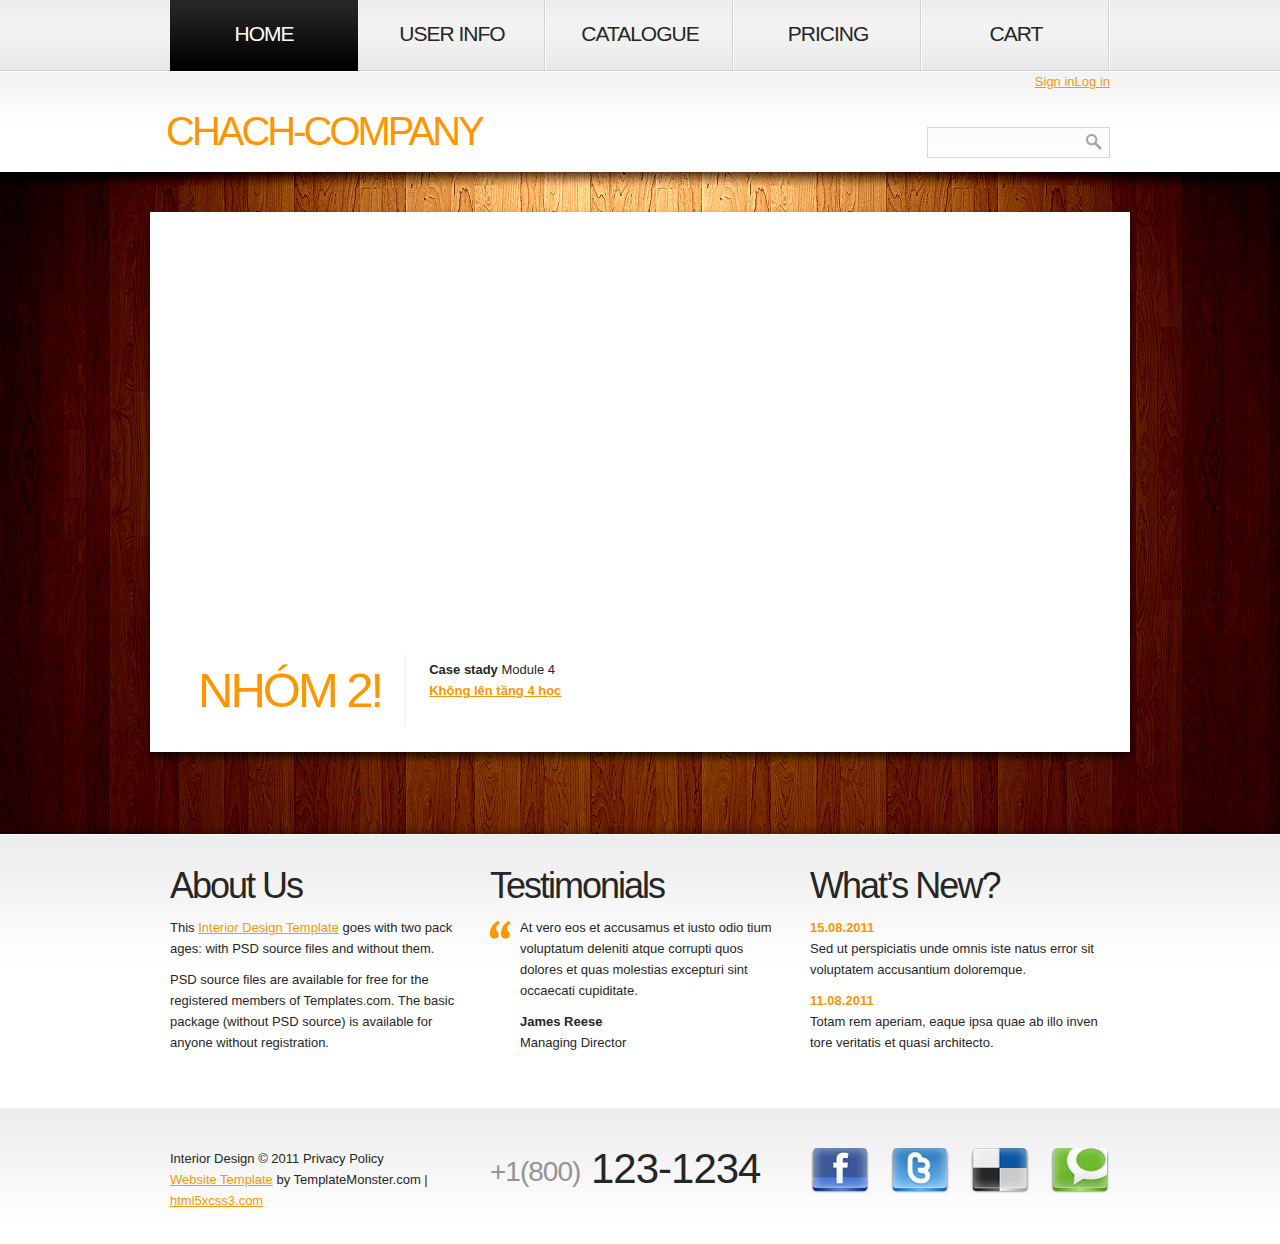
<file: index.html>
<!DOCTYPE html>
<html lang="en">
<head>
    <title></title>
    <meta charset="utf-8">
    <link href="https://cdn.jsdelivr.net/npm/bootstrap@5.0.2/dist/css/bootstrap.min.css" rel="stylesheet" integrity="sha384-EVSTQN3/azprG1Anm3QDgpJLIm9Nao0Yz1ztcQTwFspd3yD65VohhpuuCOmLASjC" crossorigin="anonymous">
    <script src="https://cdn.jsdelivr.net/npm/bootstrap@5.0.2/dist/js/bootstrap.bundle.min.js" integrity="sha384-MrcW6ZMFYlzcLA8Nl+NtUVF0sA7MsXsP1UyJoMp4YLEuNSfAP+JcXn/tWtIaxVXM" crossorigin="anonymous"></script>
    <script src="https://cdn.jsdelivr.net/npm/@popperjs/core@2.9.2/dist/umd/popper.min.js" integrity="sha384-IQsoLXl5PILFhosVNubq5LC7Qb9DXgDA9i+tQ8Zj3iwWAwPtgFTxbJ8NT4GN1R8p" crossorigin="anonymous"></script>
    <script src="https://cdn.jsdelivr.net/npm/bootstrap@5.0.2/dist/js/bootstrap.min.js" integrity="sha384-cVKIPhGWiC2Al4u+LWgxfKTRIcfu0JTxR+EQDz/bgldoEyl4H0zUF0QKbrJ0EcQF" crossorigin="anonymous"></script>

    <link rel="stylesheet" href="css/reset.css" type="text/css" media="screen">
    <link rel="stylesheet" href="css/style.css" type="text/css" media="screen">
    <link rel="stylesheet" href="css/grid.css" type="text/css" media="screen">
    <script src="js/jquery-1.6.2.min.js" type="text/javascript"></script>
    <script src="js/jquery.galleriffic.js" type="text/javascript"></script>
    <script src="js/jquery.opacityrollover.js" type="text/javascript"></script>
    <!--[if lt IE 7]>
    <div style=' clear: both; text-align:center; position: relative;'>
        <a href="http://www.microsoft.com/windows/internet-explorer/default.aspx?ocid=ie6_countdown_bannercode"><img
                src="http://storage.ie6countdown.com/assets/100/images/banners/warning_bar_0000_us.jpg" border="0"
                alt=""/></a>
    </div>
    <![endif]-->
    <!--[if lt IE 9]>
    <script type="text/javascript" src="js/html5.js"></script>
    <link rel="stylesheet" href="css/ie.css" type="text/css" media="screen">
    <![endif]-->
</head>
<body id="page1">
<!--==============================header=================================-->
<header>
    <div class="row-1">
        <div class="main">
            <div class="container_12">
                <div class="grid_12">
                    <nav>
                        <ul class="menu">
                            <li><a class="active" href="index.html">HOME</a></li>
                            <li><a href="userDetail_Hoanh.html">User Info</a></li>
                            <li><a href="catalogue.html">Catalogue</a></li>
                            <li><a href="pricing.html">Pricing</a></li>
                            <li><a href="cart.html">Cart</a></li>
                            <div id="loginShow">   </div>

                        </ul>
                    </nav>
                </div>
            </div>
            <div class="clear"></div>
        </div>
    </div>
    <div class="row-2">
        <div class="main">
            <div class="container_12">
                <div class="grid_9">
                    <h1>
                        <a class="logo" href="index.html"><strong>CHACH-COMPANY</strong></a>
                    </h1>
                </div>
                <div class="grid_3">
                    <form id="search-form" method="post" enctype="multipart/form-data">
                        <fieldset>
                            <div class="search-field">
                                <input name="search" type="text"/>

                                <a class="search-button" href="#"
                                   onClick="document.getElementById('search-form').submit()"><span>search</span></a>
                            </div>


                        </fieldset>
                    </form>
                </div>
                <div class="clear">

                </div>
                <div class="text-form">


                </div>
            </div>
        </div>
    </div>
</header>
<div class="ic">More Website Templates @ TemplateMonster.com - August22nd 2011!</div>

<!-- content -->
<section id="content">
    <div class="bg-top">
        <div class="bg-top-2">
            <div class="bg">
                <div class="bg-top-shadow">
                    <div class="main">
                        <div class="gallery p3">
                            <div class="wrapper indent-bot">
                                <div id="gallery" class="content">
                                    <div class="wrapper">
                                        <div class="slideshow-container">
                                            <div id="slideshow" class="slideshow">
                                                <div id="caseSlide">
<!--                                                    <div id="carouselExampleSlidesOnly" class="carousel slide" data-bs-ride="carousel">-->
<!--                                                        <div class="carousel-inner">-->
<!--                                                            <div class="carousel-item active">-->
<!--                                                                <img src="..." class="d-block w-100" alt="...">-->
<!--                                                            </div>-->
<!--                                                            <div class="carousel-item">-->
<!--                                                                <img src="..." class="d-block w-100" alt="...">-->
<!--                                                            </div>-->
<!--                                                            <div class="carousel-item">-->
<!--                                                                <img src="..." class="d-block w-100" alt="...">-->
<!--                                                            </div>-->
<!--                                                        </div>-->
<!--                                                    </div>-->
                                                </div>

                                            </div>
                                        </div>
                                    </div>
                                </div>
                                <div id="show">
                                    <!--                                        <div id="thumbs" class="navigation">-->

                                    <!--                                            <ul class="thumbs noscript" >-->
                                    <!--                                                <li>-->
                                    <!--                                                    <a class="thumb" href="images/gallery-img1.jpg" title=""> <img src="images/thumb-1.jpg" alt="" /><span></span> </a>-->
                                    <!--                                                </li>-->
                                    <!--                                                <li>-->
                                    <!--                                                    <a class="thumb" href="images/gallery-img2.jpg" title=""> <img src="images/thumb-2.jpg" alt="" /> <span></span></a>-->
                                    <!--                                                </li>-->
                                    <!--                                                <li>-->
                                    <!--                                                    <a class="thumb" href="images/gallery-img3.jpg" title=""> <img src="images/thumb-3.jpg" alt="" /> <span></span></a>-->
                                    <!--                                                </li>-->
                                    <!--                                                <li>-->
                                    <!--                                                    <a class="thumb" href="images/gallery-img4.jpg" title=""> <img src="images/thumb-4.jpg" alt="" /> <span></span></a>-->
                                    <!--                                                </li>-->
                                    <!--                                                <li>-->
                                    <!--                                                    <a class="thumb" href="images/gallery-img5.jpg" title=""> <img src="images/thumb-5.jpg" alt="" /> <span></span></a>-->
                                    <!--                                                </li>-->
                                    <!--                                                <li>-->
                                    <!--                                                    <a class="thumb" href="images/gallery-img6.jpg" title=""> <img src="images/thumb-6.jpg" alt="" /> <span></span></a>-->
                                    <!--                                                </li>-->
                                    <!--                                            </ul>-->
                                    <!--                                        </div>-->
                                </div>

                            </div>
                            <div class="inner">
                                <div class="wrapper">
                                    <span class="title img-indent3">Nhóm 2!</span>
                                    <div class="extra-wrap indent-top2">
                                        <strong>Case stady</strong>
                                        <span id="decreption">
                                                Module 4
                                            </span><br>
                                        <strong> <a href="http://blog.templatemonster.com/free-website-templates/ ">
                                            Không lên tầng 4 học</a></strong>
                                    </div>
                                </div>
                            </div>
                        </div>
<!--                        <div class="container_12">-->
<!--                            <div class="wrapper">-->
<!--                                <article class="grid_12">-->
<!--                                    <h3 class="color-1">Danh sách cổ đông</h3>-->
<!--                                    <div class="wrapper">-->
<!--                                        <article class="grid_6 alpha">-->
<!--                                            <figure class="img-indent frame"><img class="img-frame"-->
<!--                                                                                  src="https://scontent.fhan17-1.fna.fbcdn.net/v/t1.6435-9/73352291_1433512296803994_770540098092531712_n.jpg?_nc_cat=107&ccb=1-7&_nc_sid=174925&_nc_ohc=gtS8X-IJrrgAX_zitek&_nc_ht=scontent.fhan17-1.fna&oh=00_AfCXCt96_x5BNFmZ5iUmPrTyjsJdhyp3BrGX4bMMQASPLA&oe=640AB1F0"-->
<!--                                                                                  alt=""/></figure>-->
<!--                                            <div class="extra-wrap">-->
<!--                                                <div class="indent-top">-->
<!--                                                    <ul class="list-1">-->
<!--                                                        <li><a href="#">CTHDQT: Hoàng Quốc Cường</a></li>-->
<!--                                                        <li class="last"><a href="#">Học vị: Tiến sĩ IT</a></li>-->
<!--                                                        <br>-->
<!--                                                        <li class="last"><a href="#">Cổ phần: 36%</a></li>-->
<!--                                                    </ul>-->
<!--                                                </div>-->
<!--                                            </div>-->
<!--                                            <div class="clear"></div>-->
<!--                                        </article>-->
<!--                                        <article class="grid_6 omega">-->
<!--                                            <figure class="img-indent frame"><img class="img-frame" src="images/cu.jpg"-->
<!--                                                                                  width="130" height="145" alt=""/>-->
<!--                                            </figure>-->
<!--                                            <div class="extra-wrap">-->
<!--                                                <div class="indent-top">-->
<!--                                                    <ul class="list-1">-->
<!--                                                        <li><a href="#">PCTHDQT: Phạm Đức Cường</a></li>-->
<!--                                                        <li class="last"><a href="#">Học vị: Tiến sĩ IT</a></li>-->
<!--                                                        <br>-->
<!--                                                        <li class="last"><a href="#">Cổ phần: 20%</a></li>-->
<!--                                                    </ul>-->
<!--                                                </div>-->
<!--                                            </div>-->
<!--                                            <div class="clear"></div>-->
<!--                                        </article>-->
<!--                                    </div>-->

<!--                                    <div class="wrapper">-->
<!--                                        <article class="grid_6 alpha">-->
<!--                                            <figure class="img-indent frame"><img class="img-frame"-->
<!--                                                                                  src="https://scontent.fhan17-1.fna.fbcdn.net/v/t1.18169-9/13620141_1036261923096362_2223337130328823824_n.jpg?_nc_cat=104&ccb=1-7&_nc_sid=8bfeb9&_nc_ohc=zgf19NCLxtIAX8X3mCw&tn=H2v9U94t5vTVr10b&_nc_ht=scontent.fhan17-1.fna&oh=00_AfCKBwZD27bTI1aVIdWTr_zhUf2GXZT3d-46Ax5MxhH_TQ&oe=640AC789"-->
<!--                                                                                  alt=""/></figure>-->
<!--                                            <div class="extra-wrap">-->
<!--                                                <div class="indent-top">-->
<!--                                                    <ul class="list-1">-->
<!--                                                        <li><a href="#">PCTHDQT: Nguyễn Đức Anh </a></li>-->
<!--                                                        <li class="last"><a href="#">Học vị: Tiến sĩ IT</a></li>-->
<!--                                                        <br>-->
<!--                                                        <li class="last"><a href="#">Cổ phần: 16%</a></li>-->
<!--                                                    </ul>-->
<!--                                                </div>-->
<!--                                            </div>-->
<!--                                            <div class="clear"></div>-->
<!--                                        </article>-->
<!--                                        <article class="grid_6 omega">-->
<!--                                            <figure class="img-indent frame"><img class="img-frame"-->
<!--                                                                                  src="https://scontent.fhan17-1.fna.fbcdn.net/v/t31.18172-8/12080001_971209989617822_6118675365855433886_o.jpg?_nc_cat=106&ccb=1-7&_nc_sid=174925&_nc_ohc=32MDS-NPW_cAX-sz0gH&tn=H2v9U94t5vTVr10b&_nc_ht=scontent.fhan17-1.fna&oh=00_AfDXBnayzMJo5X7UPGNCuIvVPbkN4AdaiDU9_Hx9180log&oe=640AE495"-->
<!--                                                                                  alt=""/></figure>-->
<!--                                            <div class="extra-wrap">-->
<!--                                                <div class="indent-top">-->
<!--                                                    <ul class="list-1">-->
<!--                                                        <li><a href="#">Tổng Giám Đốc: Nguyễn Huy Hiệp</a></li>-->
<!--                                                        <li class="last"><a href="#">Học vị: Tiến sĩ IT</a></li>-->
<!--                                                        <br>-->
<!--                                                        <li class="last"><a href="#">Cổ phần: 16%</a></li>-->
<!--                                                    </ul>-->
<!--                                                </div>-->
<!--                                            </div>-->
<!--                                            <div class="clear"></div>-->
<!--                                        </article>-->
<!--                                    </div>-->

<!--                                    <div class="wrapper">-->
<!--                                        <article class="grid_6 alpha">-->
<!--                                            <figure class="img-indent frame"><img class="img-frame"-->
<!--                                                                                  src="images/hoanh.jpg" alt=""/>-->
<!--                                            </figure>-->
<!--                                            <div class="extra-wrap">-->
<!--                                                <div class="indent-top">-->
<!--                                                    <ul class="list-1">-->
<!--                                                        <li><a href="#">PTGD: Đoàn Văn Hoành </a></li>-->
<!--                                                        <li class="last"><a href="#">Học vị: Tiến sĩ IT</a></li>-->
<!--                                                        <br>-->
<!--                                                        <li class="last"><a href="#">Cổ phần: 12%</a></li>-->
<!--                                                    </ul>-->
<!--                                                </div>-->
<!--                                            </div>-->
<!--                                            <div class="clear"></div>-->
<!--                                        </article>-->

<!--                                    </div>-->

<!--                                </article>-->
<!--                            </div>-->
<!--                        </div>-->
                    </div>
                </div>
            </div>
        </div>
    </div>
    <div class="bg-bot">
        <div class="main">
            <div class="container_12">
                <div class="wrapper">
                    <article class="grid_4">
                        <h3 class="prev-indent-bot">About Us</h3>
                        <p class="prev-indent-bot">This <a target="_blank"
                                                           href="http://blog.templatemonster.com/2011/08/22/free-website-template-clean-style-interior/ ">Interior
                            Design Template</a> goes with two pack ages: with PSD source files and without them.</p>
                        PSD source files are available for free for the registered members of Templates.com. The basic
                        package (without PSD source) is available for anyone without registration.
                    </article>
                    <article class="grid_4">
                        <h3 class="prev-indent-bot">Testimonials</h3>
                        <div class="quote">
                            <p class="prev-indent-bot">At vero eos et accusamus et iusto odio tium voluptatum deleniti
                                atque corrupti quos<br> dolores et quas molestias excepturi sint occaecati cupiditate.
                            </p>
                            <h5>James Reese</h5>
                            Managing Director
                        </div>
                    </article>
                    <article class="grid_4">
                        <h3 class="prev-indent-bot">What’s New?</h3>
                        <time class="tdate-1" datetime="2011-08-15"><a class="link" href="#">15.08.2011</a></time>
                        <p class="prev-indent-bot">Sed ut perspiciatis unde omnis iste natus error sit voluptatem
                            accusantium doloremque.</p>
                        <time class="tdate-1" datetime="2011-08-11"><a class="link" href="#">11.08.2011</a></time>
                        Totam rem aperiam, eaque ipsa quae ab illo inven tore veritatis et quasi architecto.
                    </article>
                </div>
            </div>
        </div>
    </div>
</section>

<!--==============================footer=================================-->
<footer>
    <div class="main">
        <div class="container_12">
            <div class="wrapper">
                <div class="grid_4">
                    <div>Interior Design &copy; 2011 <a class="link color-3" href="#">Privacy Policy</a></div>
                    <div><a rel="nofollow" target="_blank" href="http://www.templatemonster.com/">Website Template</a>
                        by TemplateMonster.com | <a rel="nofollow" target="_blank" href="http://www.html5xcss3.com/">html5xcss3.com</a>
                    </div>
                    <!-- {%FOOTER_LINK} -->
                </div>
                <div class="grid_4">
                    <span class="phone-numb"><span>+1(800)</span> 123-1234</span>
                </div>
                <div class="grid_4">
                    <ul class="list-services">
                        <li><a href="#"></a></li>
                        <li><a class="item-2" href="#"></a></li>
                        <li><a class="item-3" href="#"></a></li>
                        <li><a class="item-4" href="#"></a></li>
                    </ul>
                </div>
            </div>
        </div>
    </div>
</footer>
<script type="text/javascript">
    $(window).load(function () {
        // We only want these styles applied when javascript is enabled
        $('div.navigation').css({'width': '320px', 'float': 'right'});
        $('div.content').css('display', 'block');

        // Initially set opacity on thumbs and add
        // additional styling for hover effect on thumbs
        var onMouseOutOpacity = 0.5;
        $('#thumbs ul.thumbs li span').opacityrollover({
            mouseOutOpacity: onMouseOutOpacity,
            mouseOverOpacity: 0.0,
            fadeSpeed: 'fast',
            exemptionSelector: '.selected'
        });

        // Initialize Advanced Galleriffic Gallery
        var gallery = $('#thumbs').galleriffic({
            delay: 7000,
            numThumbs: 12,
            preloadAhead: 6,
            enableTopPager: false,
            enableBottomPager: false,
            imageContainerSel: '#slideshow',
            controlsContainerSel: '',
            captionContainerSel: '',
            loadingContainerSel: '',
            renderSSControls: true,
            renderNavControls: true,
            playLinkText: 'Play Slideshow',
            pauseLinkText: 'Pause Slideshow',
            prevLinkText: 'Prev',
            nextLinkText: 'Next',
            nextPageLinkText: 'Next',
            prevPageLinkText: 'Prev',
            enableHistory: true,
            autoStart: 7000,
            syncTransitions: true,
            defaultTransitionDuration: 900,
            onSlideChange: function (prevIndex, nextIndex) {
                // 'this' refers to the gallery, which is an extension of $('#thumbs')
                this.find('ul.thumbs li span')
                    .css({opacity: 0.5})
            },
            onPageTransitionOut: function (callback) {
                this.find('ul.thumbs li span').css({display: 'block'});
            },
            onPageTransitionIn: function () {
                this.find('ul.thumbs li span').css({display: 'none'});
            }
        });
    });
</script>
<script src="js/home.js"></script>
</body>
</html>
</file>
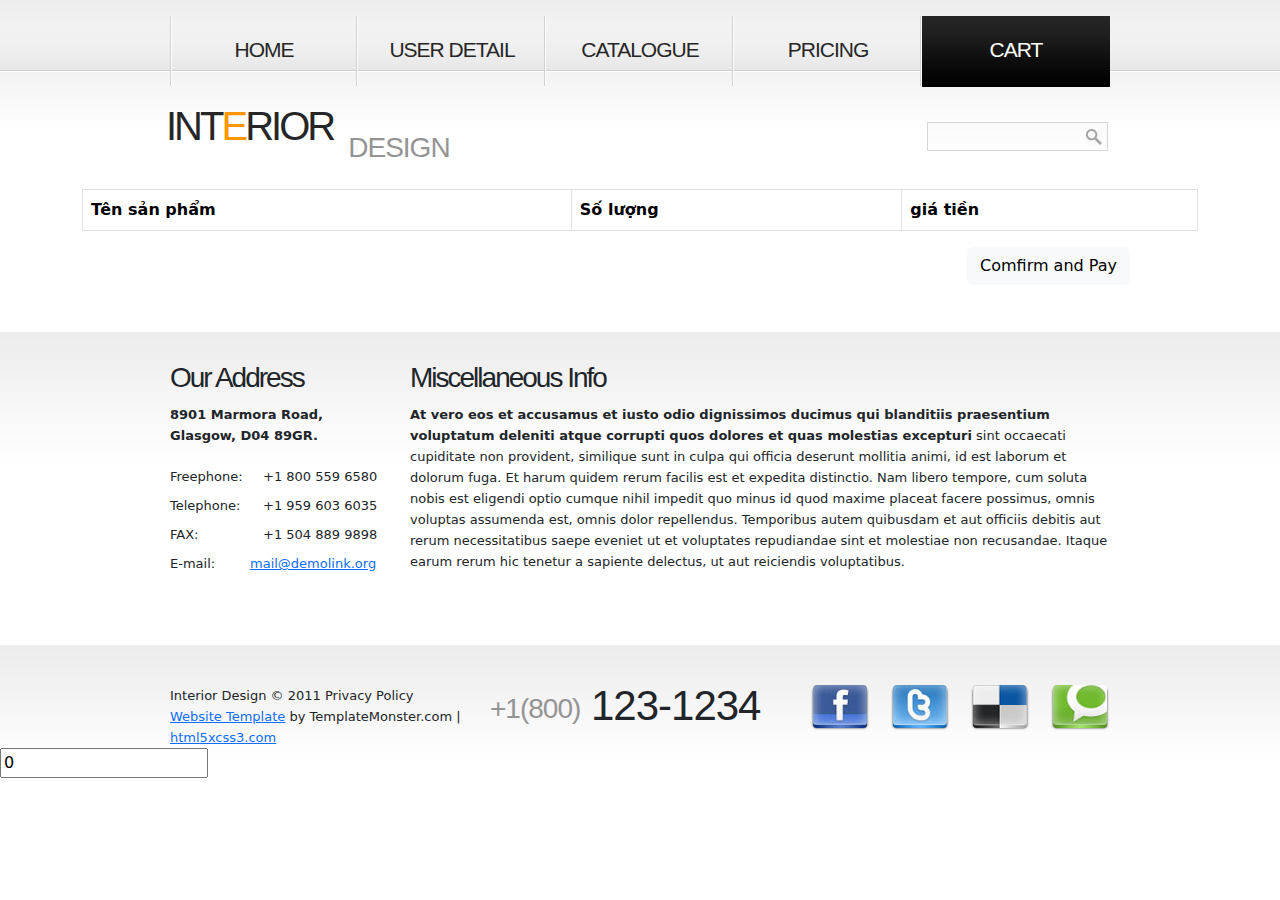
<file: cart.html>
<!DOCTYPE html>
<html lang="en">
<head>
    <title></title>
    <meta charset="utf-8">
    <link rel="stylesheet" href="css/reset.css" type="text/css" media="screen">
    <link rel="stylesheet" href="css/style.css" type="text/css" media="screen">
    <link rel="stylesheet" href="css/grid.css" type="text/css" media="screen">   
    <script src="js/jquery-1.6.2.min.js" type="text/javascript"></script>
    <!-- Latest compiled and minified CSS -->
    <link href="https://cdn.jsdelivr.net/npm/bootstrap@5.2.3/dist/css/bootstrap.min.css" rel="stylesheet">

    <!-- Latest compiled JavaScript -->
    <script src="https://cdn.jsdelivr.net/npm/bootstrap@5.2.3/dist/js/bootstrap.bundle.min.js"></script>
	<!--[if lt IE 7]>
        <div style=' clear: both; text-align:center; position: relative;'>
            <a href="http://www.microsoft.com/windows/internet-explorer/default.aspx?ocid=ie6_countdown_bannercode"><img src="http://storage.ie6countdown.com/assets/100/images/banners/warning_bar_0000_us.jpg" border="0"  alt="" /></a>
        </div>
	<![endif]-->
    <!--[if lt IE 9]>
   		<script type="text/javascript" src="js/html5.js"></script>
        <link rel="stylesheet" href="css/ie.css" type="text/css" media="screen">
	<![endif]-->
</head>
<body id="page5">
	<!--==============================header=================================-->
    <header>
    	<div class="row-1">
        	<div class="main">
            	<div class="container_12">
                	<div class="grid_12">
                    	<nav>
                            <ul class="menu">
                                <li><a href="index.html">HOME</a></li>
                                <li><a href="userDetail_Hoanh.html">User Detail</a></li>
                                <li><a href="catalogue.html">Catalogue</a></li>
                                <li><a href="pricing.html">Pricing</a></li>
                                <li><a class="active" href="cart.html">Cart</a></li>
                            </ul>
                        </nav>
                    </div>
                </div>
                <div class="clear"></div>
            </div>
        </div>
        <div class="row-2">
        	<div class="main">
            	<div class="container_12">
                	<div class="grid_9">
                    	<h1>
                            <a class="logo" href="index.html">Int<strong>e</strong>rior</a>
                            <span>Design</span>
                        </h1>
                    </div>
                    <div class="grid_3">
                    	<form id="search-form" method="post" enctype="multipart/form-data">
                            <fieldset>	
                                <div class="search-field">
                                    <input name="search" type="text" />
                                    <a class="search-button" href="#" onClick="document.getElementById('search-form').submit()"><span>search</span></a>	
                                </div>						
                            </fieldset>
                        </form>
                     </div>
                     <div class="clear"></div>
                </div>
            </div>
        </div>    	
    </header><div class="ic">More Website Templates  @ TemplateMonster.com - August22nd 2011!</div>
    
<!-- content -->
    <div class="container mt-3" id="cartBody">
<!--        <table class="table table-bordered">-->
<!--            <thead>-->
<!--            <tr>-->
<!--                <th>Tên sản phẩm</th>-->
<!--                <th>Số lượng</th>-->
<!--                <th>giá tiền</th>-->
<!--            </tr>-->
<!--            </thead>-->
<!--            <tbody>-->
<!--            <tr>-->
<!--                <td>John</td>-->
<!--                <td>Doe</td>-->
<!--                <td>john@example.com</td>-->
<!--            </tr>-->
<!--            <tr>-->
<!--                <td>Mary</td>-->
<!--                <td>Moe</td>-->
<!--                <td>mary@example.com</td>-->
<!--            </tr>-->
<!--            <tr>-->
<!--                <td>July</td>-->
<!--                <td>Dooley</td>-->
<!--                <td>july@example.com</td>-->
<!--            </tr>-->
<!--            </tbody>-->
<!--        </table>-->

    </div>
   <div style="margin-bottom: 100px; display: block"><button style="float: right;margin-right: 150px;" type="button" class="btn btn-light" onclick="pay()">Comfirm and Pay</button></div>




        <div  class="bg-bot">
        	<div class="main">
            	<div class="container_12">
                	<div class="wrapper">
                    	<article class="grid_3">
                        	<h3 class="prev-indent-bot">Our Address</h3>
                            <dl>
                                <dt class="indent-bot">8901 Marmora Road,<br>Glasgow, D04 89GR.</dt>
                                <dd><span>Freephone:</span>  +1 800 559 6580</dd>
                                <dd><span>Telephone:</span>  +1 959 603 6035</dd>
                                <dd><span>FAX:</span>  +1 504 889 9898</dd>
                                <dd><strong>E-mail:</strong> <a href="#">mail@demolink.org</a></dd>
                            </dl>
                        </article>
                        <article class="grid_9">
                        	<h3 class="prev-indent-bot">Miscellaneous Info</h3>
                            <strong>At vero eos et accusamus et iusto odio dignissimos ducimus qui blanditiis praesentium voluptatum deleniti atque corrupti quos dolores et quas molestias excepturi</strong> sint occaecati cupiditate non provident, similique sunt in culpa qui officia deserunt mollitia animi, id est laborum et dolorum fuga. Et harum quidem rerum facilis est et expedita distinctio. Nam libero tempore, cum soluta nobis est eligendi optio cumque nihil impedit quo minus id quod maxime placeat facere possimus, omnis voluptas assumenda est, omnis dolor repellendus. Temporibus autem quibusdam et aut officiis debitis aut rerum necessitatibus saepe eveniet ut et voluptates repudiandae sint et molestiae non recusandae. Itaque earum rerum hic tenetur a sapiente delectus, ut aut reiciendis voluptatibus.
                        </article>
                    </div>
                </div>
            </div>
        </div>
    </section>
    
	<!--==============================footer=================================-->
    <footer>
        <div class="main">
        	<div class="container_12">
            	<div class="wrapper">
                	<div class="grid_4">
                    	<div>Interior Design &copy; 2011 <a class="link color-3" href="#">Privacy Policy</a></div>
                        <div><a rel="nofollow" target="_blank" href="http://www.templatemonster.com/">Website Template</a> by TemplateMonster.com | <a rel="nofollow" target="_blank" href="http://www.html5xcss3.com/">html5xcss3.com</a></div>
                        <!-- {%FOOTER_LINK} -->
                    </div>
                    <div class="grid_4">
                    	<span class="phone-numb"><span>+1(800)</span> 123-1234</span>
                    </div>
                    <div class="grid_4">
                    	<ul class="list-services">
                        	<li><a href="#"></a></li>
                            <li><a class="item-2" href="#"></a></li>
                            <li><a class="item-3" href="#"></a></li>
                            <li><a class="item-4" href="#"></a></li>
                        </ul>
                    </div>
                </div>
            </div>
        </div>
        <input id="hihi" type="text" value="0">
    </footer>
</body>
<script src="js/cartJS.js"></script>
</html>
</file>
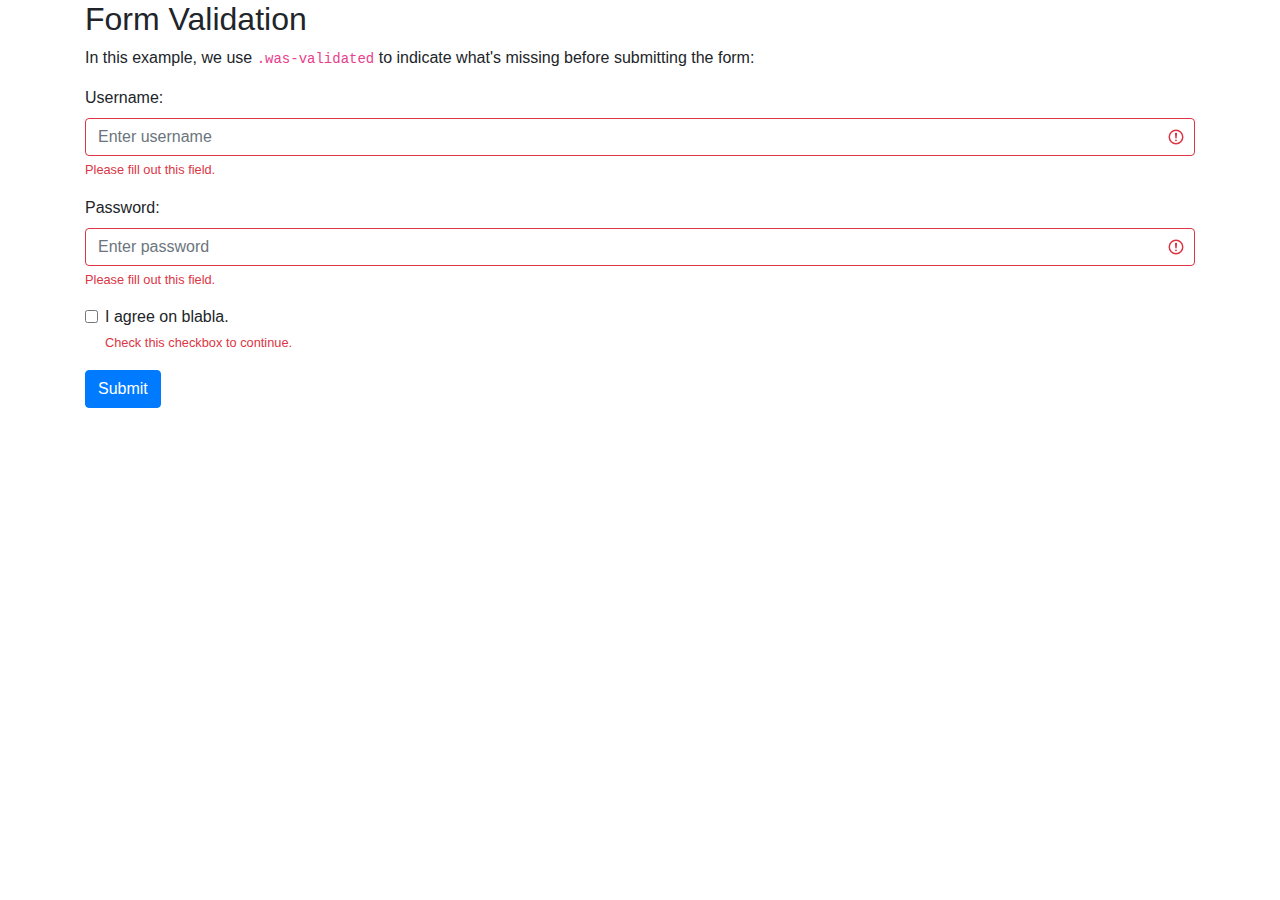
<file: demo.html>
<!DOCTYPE html>
<html lang="en">
<head>
    <title>Bootstrap Example</title>
    <meta charset="utf-8">
    <meta name="viewport" content="width=device-width, initial-scale=1">
    <link rel="stylesheet" href="https://cdn.jsdelivr.net/npm/bootstrap@4.6.2/dist/css/bootstrap.min.css">
    <script src="https://cdn.jsdelivr.net/npm/jquery@3.6.3/dist/jquery.slim.min.js"></script>
    <script src="https://cdn.jsdelivr.net/npm/popper.js@1.16.1/dist/umd/popper.min.js"></script>
    <script src="https://cdn.jsdelivr.net/npm/bootstrap@4.6.2/dist/js/bootstrap.bundle.min.js"></script>
</head>
<body>

<div class="container">
    <h2>Form Validation</h2>
    <p>In this example, we use <code>.was-validated</code> to indicate what's missing before submitting the form:</p>
    <form action="/action_page.php" class="was-validated">
        <div class="form-group">
            <label for="uname">Username:</label>
            <input type="text" class="form-control" id="uname" placeholder="Enter username" name="uname" required>
            <div class="valid-feedback">Valid.</div>
            <div class="invalid-feedback">Please fill out this field.</div>
        </div>
        <div class="form-group">
            <label for="pwd">Password:</label>
            <input type="password" class="form-control" id="pwd" placeholder="Enter password" name="pswd" required>
            <div class="valid-feedback">Valid.</div>
            <div class="invalid-feedback">Please fill out this field.</div>
        </div>
        <div class="form-group form-check">
            <label class="form-check-label">
                <input class="form-check-input" type="checkbox" name="remember" required> I agree on blabla.
                <div class="valid-feedback">Valid.</div>
                <div class="invalid-feedback">Check this checkbox to continue.</div>
            </label>
        </div>
        <button type="submit" class="btn btn-primary">Submit</button>
    </form>
</div>

</body>
</html>
</file>
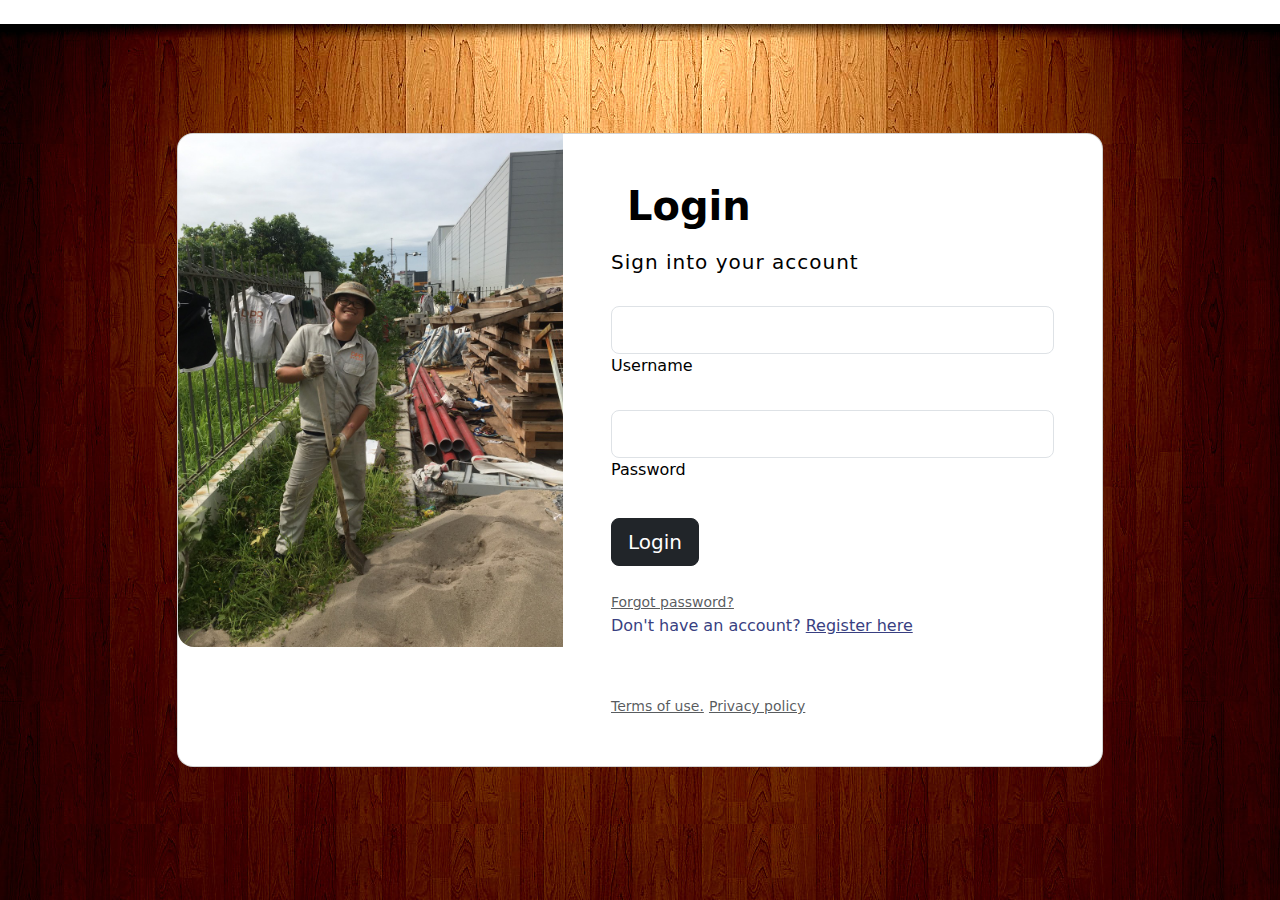
<file: login_Hoanh.html>
<!DOCTYPE html>
<html lang="en">
<head>
    <meta charset="UTF-8">
    <title>Form login</title>
    <link href="https://cdn.jsdelivr.net/npm/bootstrap@5.2.3/dist/css/bootstrap.min.css" rel="stylesheet">
    <script src="https://cdn.jsdelivr.net/npm/bootstrap@5.2.3/dist/js/bootstrap.bundle.min.js"></script>
    <script src="https://ajax.googleapis.com/ajax/libs/jquery/3.6.1/jquery.min.js"></script>

</head>
<body>
<section class="vh-100" style="  background: url(images/bg-top.jpg) center bottom repeat-x">
    <div class="container py-5 h-100">
        <div class="row d-flex justify-content-center align-items-center h-100">
            <div class="col col-xl-10">
                <div class="card" style="border-radius: 1rem;">
                    <div class="row g-0">
                        <div class="col-md-6 col-lg-5 d-none d-md-block">
                            <img src="images/hoanh.jpg"
                                 alt="login form" class="img-fluid" style="border-radius: 1rem 0 0 1rem;"/>
                        </div>
                        <div class="col-md-6 col-lg-7 d-flex align-items-center">
                            <div class="card-body p-4 p-lg-5 text-black">

                                <form>

                                    <div class="d-flex align-items-center mb-3 pb-1">
                                        <i class="fas fa-cubes fa-2x me-3" style="color: #ff6219;"></i>
                                        <span class="h1 fw-bold mb-0">Login</span>
                                    </div>

                                    <h5 class="fw-normal mb-3 pb-3" style="letter-spacing: 1px;">Sign into your
                                        account</h5>

                                    <div class="form-outline mb-4">
                                        <input type="email" id="username" class="form-control form-control-lg"/>
                                        <label class="form-label" for="username">Username</label>
                                    </div>

                                    <div class="form-outline mb-4">
                                        <input type="password" id="password" class="form-control form-control-lg"/>
                                        <label class="form-label" for="password">Password</label>
                                    </div>

                                    <div class="pt-1 mb-4">
                                        <button class="btn btn-dark btn-lg btn-block" type="button" onclick="login()">
                                            Login
                                        </button>
                                    </div>

                                    <a class="small text-muted" href="#">Forgot password?</a>
                                    <p class="mb-5 pb-lg-2" style="color: #393f81;">Don't have an account? <a
                                            href="register_Hoanh.html" style="color: #393f81;">Register
                                        here</a></p>
                                    <a href="#!" class="small text-muted">Terms of use.</a>
                                    <a href="#!" class="small text-muted">Privacy policy</a>
                                </form>

                            </div>
                        </div>
                    </div>
                </div>
            </div>
        </div>
    </div>
</section>
</body>
</html>
<script src="js/account_Hoanh.js">

</script>
</file>
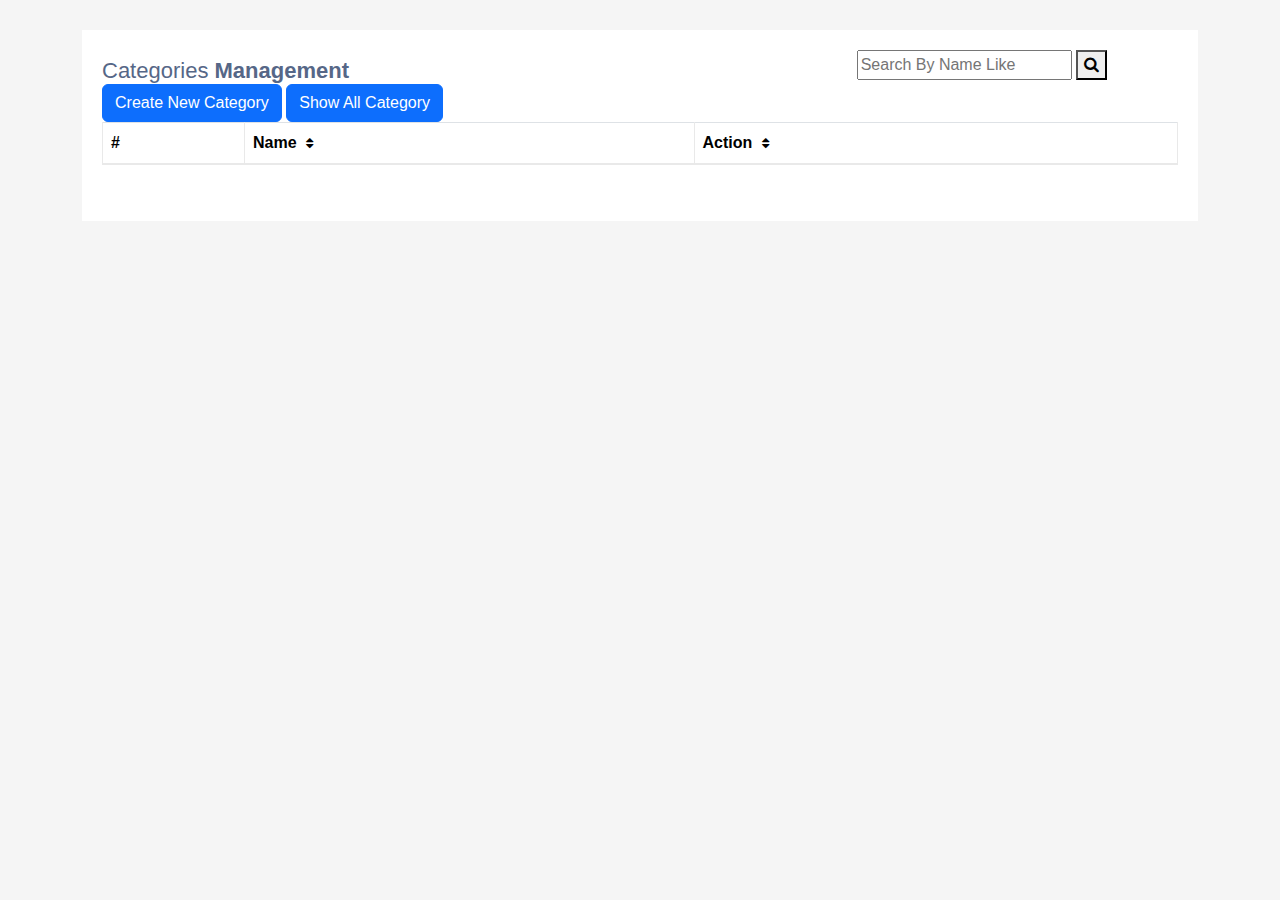
<file: manageCategories.html>
<!DOCTYPE html>
<html lang="en">
<head>

  <meta charset="utf-8">
  <meta name="viewport" content="width=device-width, initial-scale=1, shrink-to-fit=no">

  <!--  cấu hình ajax-->

  <title>Bootstrap Simple Data Table</title>
  <link rel="stylesheet" href="https://fonts.googleapis.com/css?family=Roboto">
  <link rel="stylesheet" href="https://stackpath.bootstrapcdn.com/bootstrap/4.5.0/css/bootstrap.min.css">
  <link rel="stylesheet" href="https://fonts.googleapis.com/icon?family=Material+Icons">
  <link rel="stylesheet" href="https://maxcdn.bootstrapcdn.com/font-awesome/4.7.0/css/font-awesome.min.css">
  <script src="https://code.jquery.com/jquery-3.5.1.min.js"></script>
  <script src="https://cdn.jsdelivr.net/npm/popper.js@1.16.0/dist/umd/popper.min.js"></script>
  <script src="https://stackpath.bootstrapcdn.com/bootstrap/4.5.0/js/bootstrap.min.js"></script>
  <link href="https://fonts.googleapis.com/icon?family=Material+Icons" rel="stylesheet">
  <!--  modal-->
  <link href="https://cdn.jsdelivr.net/npm/bootstrap@5.2.3/dist/css/bootstrap.min.css" rel="stylesheet">
  <script src="https://cdn.jsdelivr.net/npm/bootstrap@5.2.3/dist/js/bootstrap.bundle.min.js"></script>
  <script src="https://ajax.googleapis.com/ajax/libs/jquery/3.6.1/jquery.min.js"></script>

  <!--nút search-->
  <meta name="viewport" content="width=device-width, initial-scale=1">
  <link rel="stylesheet" href="https://cdnjs.cloudflare.com/ajax/libs/font-awesome/4.7.0/css/font-awesome.min.css">

  <style>
    body {
      color: #566787;
      background: #f5f5f5;
      font-family: 'Roboto', sans-serif;
    }
    .table-responsive {
      margin: 30px 0;
    }
    .table-wrapper {
      min-width: 1000px;
      background: #fff;
      padding: 20px;
      box-shadow: 0 1px 1px rgba(0,0,0,.05);
    }
    .table-title {
      padding-bottom: 10px;
      margin: 0 0 10px;
      min-width: 100%;
    }
    .table-title h2 {
      margin: 8px 0 0;
      font-size: 22px;
    }
    .search-box {
      position: relative;
      float: right;
    }
    .search-box input {
      height: 34px;
      border-radius: 20px;
      padding-left: 35px;
      border-color: #ddd;
      box-shadow: none;
    }
    .search-box input:focus {
      border-color: #3FBAE4;
    }
    .search-box i {
      color: #a0a5b1;
      position: absolute;
      font-size: 19px;
      top: 8px;
      left: 10px;
    }
    table.table tr th, table.table tr td {
      border-color: #e9e9e9;
    }
    table.table-striped tbody tr:nth-of-type(odd) {
      background-color: #fcfcfc;
    }
    table.table-striped.table-hover tbody tr:hover {
      background: #f5f5f5;
    }
    table.table th i {
      font-size: 13px;
      margin: 0 5px;
      cursor: pointer;
    }
    table.table td:last-child {
      width: 130px;
    }
    table.table td a {
      color: #a0a5b1;
      display: inline-block;
      margin: 0 5px;
    }
    table.table td a.view {
      color: #03A9F4;
    }
    table.table td a.edit {
      color: #FFC107;
    }
    table.table td a.delete {
      color: #E34724;
    }
    table.table td i {
      font-size: 19px;
    }
    .pagination {
      float: right;
      margin: 0 0 5px;
    }
    .pagination li a {
      border: none;
      font-size: 95%;
      width: 30px;
      height: 30px;
      color: #999;
      margin: 0 2px;
      line-height: 30px;
      border-radius: 30px !important;
      text-align: center;
      padding: 0;
    }
    .pagination li a:hover {
      color: #666;
    }
    .pagination li.active a {
      background: #03A9F4;
    }
    .pagination li.active a:hover {
      background: #0397d6;
    }
    .pagination li.disabled i {
      color: #ccc;
    }
    .pagination li i {
      font-size: 16px;
      padding-top: 6px
    }
    .hint-text {
      float: left;
      margin-top: 6px;
      font-size: 95%;
    }

    /*nút search*/
    body {
      font-family: Arial;
    }

    * {
      box-sizing: border-box;
    }

    form.example input[type=text] {
      padding: 10px;
      font-size: 17px;
      border: 1px solid grey;
      float: left;
      width: 80%;
      background: #f1f1f1;
    }

    form.example button {
      float: left;
      width: 20%;
      padding: 10px;
      background: #2196F3;
      color: white;
      font-size: 17px;
      border: 1px solid grey;
      border-left: none;
      cursor: pointer;
    }

    form.example button:hover {
      background: #0b7dda;
    }

    form.example::after {
      content: "";
      clear: both;
      display: table;
    }
  </style>
  <script>
    $(document).ready(function(){
      $('[data-toggle="tooltip"]').tooltip();
    });
  </script>
</head>
<body>
<div class="modal" id="myModal">
  <div class="modal-dialog">
    <div class="modal-content">

      <!-- Modal Header -->
      <div class="modal-header">
        <h4 class="modal-title">Management</h4>
        <button type="button" class="btn-close" data-bs-dismiss="modal"></button>
      </div>

      <!-- Modal body -->
      <div class="modal-body">
        <input placeholder="Category id" id="id" hidden="hidden"><br>
        <input placeholder="Category name" id="name" onchange="isDuplicateName(this.value)" ><br>

      </div>
      <!-- Modal footer -->
      <div class="modal-footer">
        <div class="modal-footer">
          <button type="button" class="btn btn-success" onclick="create()" data-dismiss="modal">Submit
          </button>
          <button type="button" class="btn-danger" data-bs-dismiss="modal">Close</button>
        </div>
      </div>
    </div>
  </div>
</div>

<div class="container-xl">
  <div class="table-responsive">
    <div class="table-wrapper">
      <div class="table-title">
        <div class="row">
          <div class="col-sm-8"><h2>Categories <b>Management</b></h2></div>
          <div class="col-sm-4">
            <div class="example" action="/action_page.php" style="margin:auto;max-width:300px">
              <input id="text" type="text" placeholder="Search By Name Like" name="search2">
              <button onclick="findByNameLike()" type="button"><i class="fa fa-search"></i></button>

              </di>
            </div>
          </div>
          <!--        thêm sửa xóa-->
          <div>
            <button type="button" class="btn btn-primary" data-bs-toggle="modal" data-bs-target="#myModal" onclick="clearEdit()">
              Create New Category
            </button>
            <button type="button" class="btn btn-primary"   onclick="showAllCategory()">
              Show All Category
            </button>

          </div>

        </div>
        <table class="table table-striped table-hover table-bordered">
          <thead>
          <tr>
            <th>#</th>
            <th>Name <i class="fa fa-sort"></i></th>
            <th colspan="3" >Action <i class="fa fa-sort"></i></th>

          </tr>
          </thead >
          <!--        code ở đây-->
          <tbody id="showAllCategories">

          </tbody>
        </table>

      </div>
    </div>
  </div>

  <script src="js/managerCategory.js"></script>

</div>
</body>
</html>
</file>
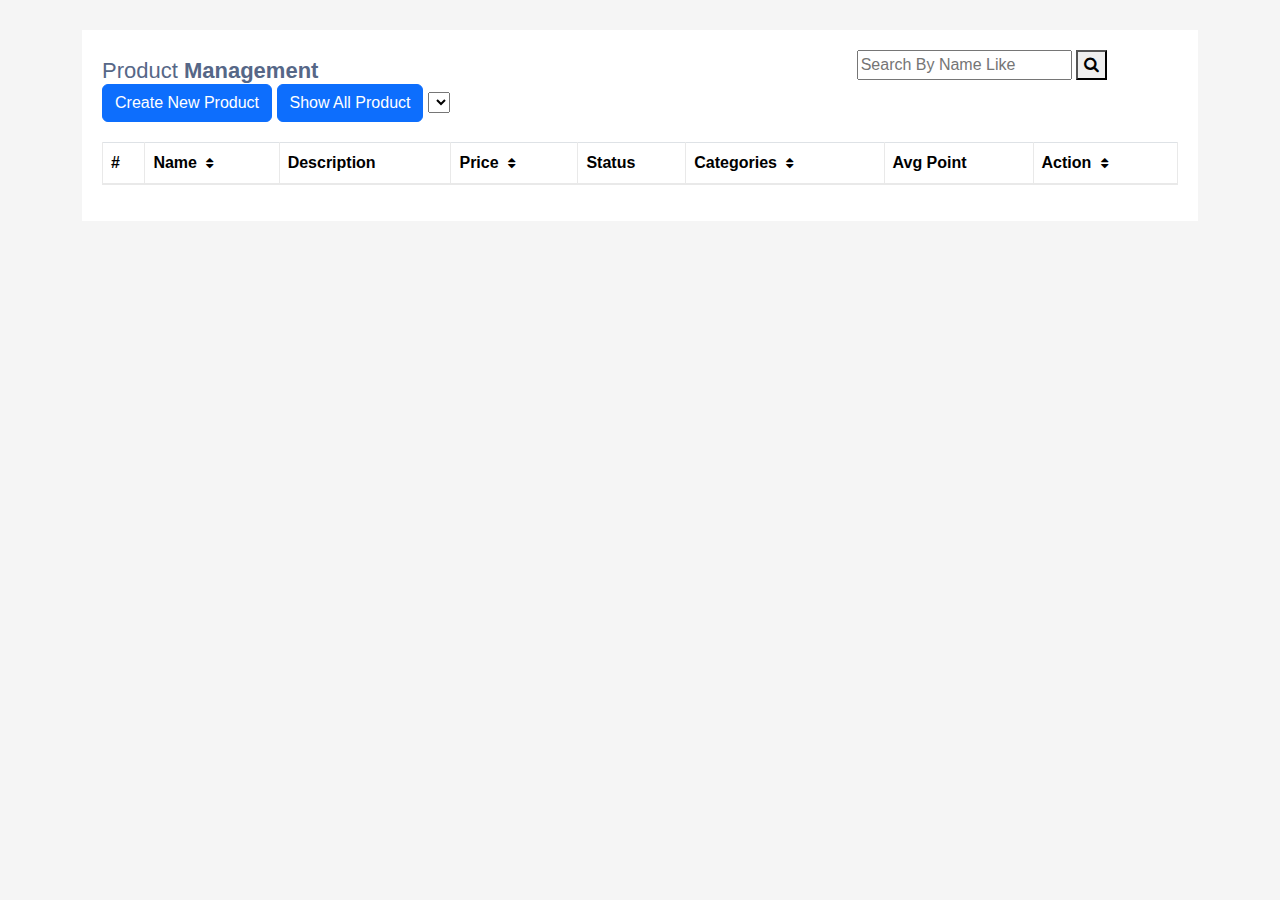
<file: managerProduct.html>
<!DOCTYPE html>
<html lang="en">
<head>

  <meta charset="utf-8">
  <meta name="viewport" content="width=device-width, initial-scale=1, shrink-to-fit=no">

<!--  cấu hình ajax-->

  <title>Bootstrap Simple Data Table</title>
  <link rel="stylesheet" href="https://fonts.googleapis.com/css?family=Roboto">
  <link rel="stylesheet" href="https://stackpath.bootstrapcdn.com/bootstrap/4.5.0/css/bootstrap.min.css">
  <link rel="stylesheet" href="https://fonts.googleapis.com/icon?family=Material+Icons">
  <link rel="stylesheet" href="https://maxcdn.bootstrapcdn.com/font-awesome/4.7.0/css/font-awesome.min.css">
  <script src="https://code.jquery.com/jquery-3.5.1.min.js"></script>
  <script src="https://cdn.jsdelivr.net/npm/popper.js@1.16.0/dist/umd/popper.min.js"></script>
  <script src="https://stackpath.bootstrapcdn.com/bootstrap/4.5.0/js/bootstrap.min.js"></script>
  <link href="https://fonts.googleapis.com/icon?family=Material+Icons" rel="stylesheet">
<!--  modal-->
  <link href="https://cdn.jsdelivr.net/npm/bootstrap@5.2.3/dist/css/bootstrap.min.css" rel="stylesheet">
  <script src="https://cdn.jsdelivr.net/npm/bootstrap@5.2.3/dist/js/bootstrap.bundle.min.js"></script>
  <script src="https://ajax.googleapis.com/ajax/libs/jquery/3.6.1/jquery.min.js"></script>

<!--nút search-->
  <meta name="viewport" content="width=device-width, initial-scale=1">
  <link rel="stylesheet" href="https://cdnjs.cloudflare.com/ajax/libs/font-awesome/4.7.0/css/font-awesome.min.css">

  <style>
    body {
      color: #566787;
      background: #f5f5f5;
      font-family: 'Roboto', sans-serif;
    }
    .table-responsive {
      margin: 30px 0;
    }
    .table-wrapper {
      min-width: 1000px;
      background: #fff;
      padding: 20px;
      box-shadow: 0 1px 1px rgba(0,0,0,.05);
    }
    .table-title {
      padding-bottom: 10px;
      margin: 0 0 10px;
      min-width: 100%;
    }
    .table-title h2 {
      margin: 8px 0 0;
      font-size: 22px;
    }
    .search-box {
      position: relative;
      float: right;
    }
    .search-box input {
      height: 34px;
      border-radius: 20px;
      padding-left: 35px;
      border-color: #ddd;
      box-shadow: none;
    }
    .search-box input:focus {
      border-color: #3FBAE4;
    }
    .search-box i {
      color: #a0a5b1;
      position: absolute;
      font-size: 19px;
      top: 8px;
      left: 10px;
    }
    table.table tr th, table.table tr td {
      border-color: #e9e9e9;
    }
    table.table-striped tbody tr:nth-of-type(odd) {
      background-color: #fcfcfc;
    }
    table.table-striped.table-hover tbody tr:hover {
      background: #f5f5f5;
    }
    table.table th i {
      font-size: 13px;
      margin: 0 5px;
      cursor: pointer;
    }
    table.table td:last-child {
      width: 130px;
    }
    table.table td a {
      color: #a0a5b1;
      display: inline-block;
      margin: 0 5px;
    }
    table.table td a.view {
      color: #03A9F4;
    }
    table.table td a.edit {
      color: #FFC107;
    }
    table.table td a.delete {
      color: #E34724;
    }
    table.table td i {
      font-size: 19px;
    }
    .pagination {
      float: right;
      margin: 0 0 5px;
    }
    .pagination li a {
      border: none;
      font-size: 95%;
      width: 30px;
      height: 30px;
      color: #999;
      margin: 0 2px;
      line-height: 30px;
      border-radius: 30px !important;
      text-align: center;
      padding: 0;
    }
    .pagination li a:hover {
      color: #666;
    }
    .pagination li.active a {
      background: #03A9F4;
    }
    .pagination li.active a:hover {
      background: #0397d6;
    }
    .pagination li.disabled i {
      color: #ccc;
    }
    .pagination li i {
      font-size: 16px;
      padding-top: 6px
    }
    .hint-text {
      float: left;
      margin-top: 6px;
      font-size: 95%;
    }

/*nút search*/
    body {
      font-family: Arial;
    }

    * {
      box-sizing: border-box;
    }

    form.example input[type=text] {
      padding: 10px;
      font-size: 17px;
      border: 1px solid grey;
      float: left;
      width: 80%;
      background: #f1f1f1;
    }

    form.example button {
      float: left;
      width: 20%;
      padding: 10px;
      background: #2196F3;
      color: white;
      font-size: 17px;
      border: 1px solid grey;
      border-left: none;
      cursor: pointer;
    }

    form.example button:hover {
      background: #0b7dda;
    }

    form.example::after {
      content: "";
      clear: both;
      display: table;
    }
  </style>
  <script>
    $(document).ready(function(){
      $('[data-toggle="tooltip"]').tooltip();
    });
  </script>
</head>
<body>
<div class="modal" id="myModal">
  <div class="modal-dialog">
    <div class="modal-content">

      <!-- Modal Header -->
      <div class="modal-header">
        <h4 class="modal-title">Management</h4>
        <button type="button" class="btn-close" data-bs-dismiss="modal"></button>
      </div>

      <!-- Modal body -->
      <div class="modal-body">
        <input placeholder="Product id" id="id" hidden="hidden"><br>
        <input placeholder="Product name" id="name" onchange="isDuplicateName(this.value)" ><br>
        <input placeholder="Product Description" id="description"><br>
        <input placeholder="Product Price" id="price"><br>
        <input placeholder="Product Status" id="status"><br>
        <input  id="avgPoint" hidden><br>
        <select id="idCatagory">

        </select>
      </div>
      <!-- Modal footer -->
      <div class="modal-footer">
        <div class="modal-footer">
          <button type="button" class="btn btn-success" onclick="create()" data-dismiss="modal">Submit
          </button>
          <button type="button" class="btn-danger" data-bs-dismiss="modal">Close</button>
        </div>
      </div>
    </div>
  </div>
</div>

<div class="container-xl">
  <div class="table-responsive">
    <div class="table-wrapper">
      <div class="table-title">
        <div class="row">
          <div class="col-sm-8"><h2>Product <b>Management</b></h2></div>
          <div class="col-sm-4">
            <div class="example" action="/action_page.php" style="margin:auto;max-width:300px">
              <input id="text" type="text" placeholder="Search By Name Like" name="search2">
              <button onclick="findByNameLike()" type="button"><i class="fa fa-search"></i></button>

            </div>
          </div>
        </div>
<!--        thêm sửa xóa-->
        <div>
          <button type="button" class="btn btn-primary" data-bs-toggle="modal" data-bs-target="#myModal" onclick="clearEdit()">
            Create New Product
          </button>
          <button type="button" class="btn btn-primary"   onclick="showAllProduct()">
            Show All Product
          </button>
          <select id="showByCategoryId" onclick="showProductByCategoryId()"></select>

        </div>

      </div>
      <table class="table table-striped table-hover table-bordered">
        <thead>
        <tr>
          <th>#</th>
          <th>Name <i class="fa fa-sort"></i></th>
          <th>Description</th>
          <th>Price <i class="fa fa-sort"></i></th>
          <th>Status</th>
          <th>Categories <i class="fa fa-sort"></i></th>
          <th>Avg Point</th>
          <th colspan="3" >Action <i class="fa fa-sort"></i></th>

        </tr>
        </thead >
<!--        code ở đây-->
        <tbody id="showAllProduct">

        </tbody>
      </table>

    </div>
  </div>
</div>

<script src="js/managerProduct.js"></script>

</div>
</body>
</html>
</file>
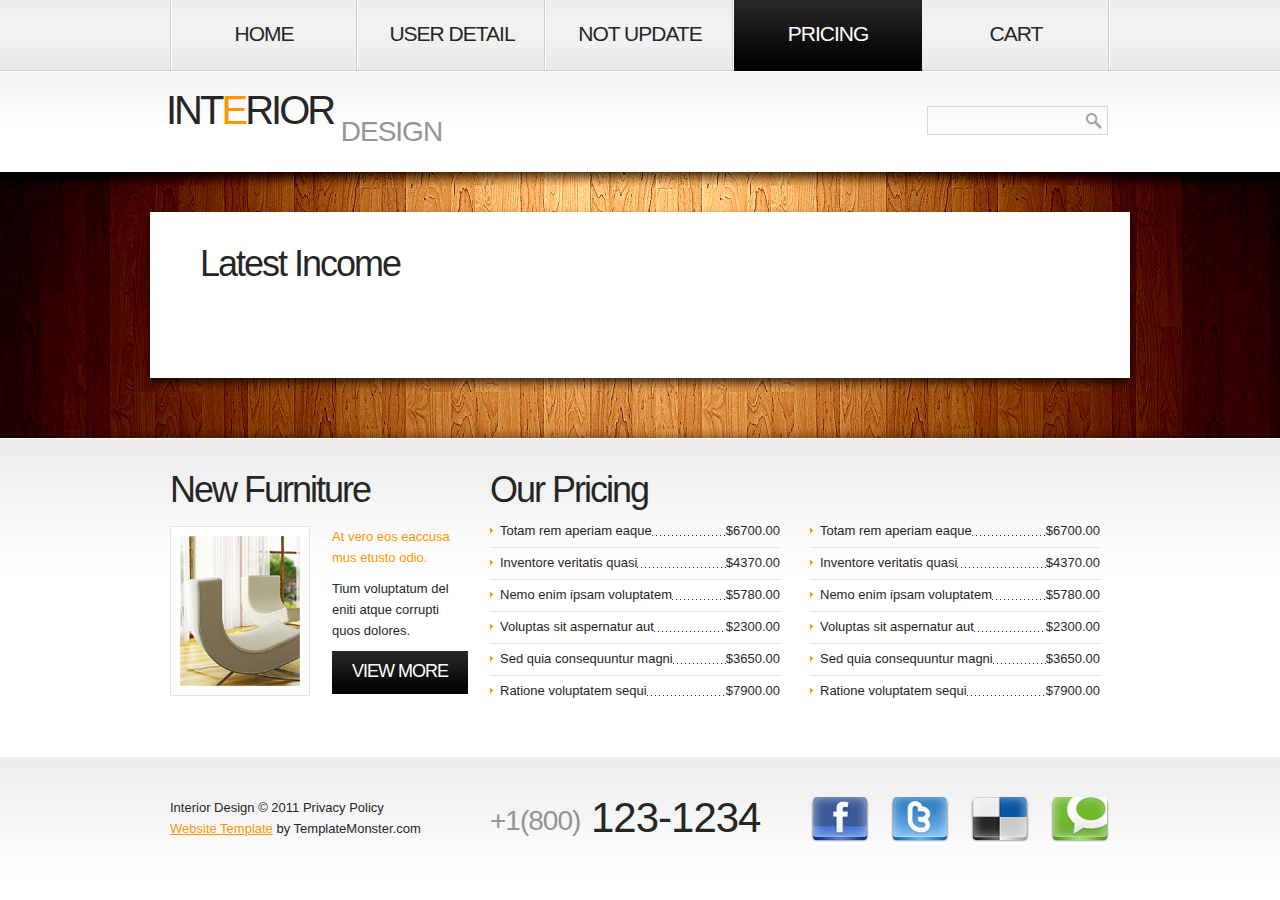
<file: pricing.html>
<!DOCTYPE html>
<html lang="en">
<head>
    <title></title>
    <link href="https://cdn.jsdelivr.net/npm/bootstrap@5.0.2/dist/css/bootstrap.min.css" rel="stylesheet"
          integrity="sha384-EVSTQN3/azprG1Anm3QDgpJLIm9Nao0Yz1ztcQTwFspd3yD65VohhpuuCOmLASjC" crossorigin="anonymous">
    <script src="https://cdn.jsdelivr.net/npm/bootstrap@5.0.2/dist/js/bootstrap.bundle.min.js"
            integrity="sha384-MrcW6ZMFYlzcLA8Nl+NtUVF0sA7MsXsP1UyJoMp4YLEuNSfAP+JcXn/tWtIaxVXM"
            crossorigin="anonymous"></script>
    <script src="https://cdn.jsdelivr.net/npm/@popperjs/core@2.9.2/dist/umd/popper.min.js"
            integrity="sha384-IQsoLXl5PILFhosVNubq5LC7Qb9DXgDA9i+tQ8Zj3iwWAwPtgFTxbJ8NT4GN1R8p"
            crossorigin="anonymous"></script>
    <script src="https://cdn.jsdelivr.net/npm/bootstrap@5.0.2/dist/js/bootstrap.min.js"
            integrity="sha384-cVKIPhGWiC2Al4u+LWgxfKTRIcfu0JTxR+EQDz/bgldoEyl4H0zUF0QKbrJ0EcQF"
            crossorigin="anonymous"></script>

    <link href="https://cdn.jsdelivr.net/npm/bootstrap@5.0.0-alpha1/dist/css/bootstrap.min.css" rel="stylesheet"
          crossorigin="anonymous">
    <script src="https://cdn.jsdelivr.net/npm/bootstrap@5.0.0-alpha1/dist/js/bootstrap.bundle.min.js"
            crossorigin="anonymous"></script>
    <script src="https://cdnjs.cloudflare.com/ajax/libs/jquery/3.2.1/jquery.min.js"
            crossorigin="anonymous"></script>
    <link href="https://cdnjs.cloudflare.com/ajax/libs/font-awesome/4.7.0/css/font-awesome.min.css" rel="stylesheet"
          crossorigin="anonymous">

    <style>
        body {

            background-color: #f7f6f6;
        }

        .card {

            width: 350px;
            border: none;
            box-shadow: 5px 6px 6px 2px #e9ecef;
            border-radius: 12px;
        }

        .circle-image img {

            border: 6px solid #fff;
            border-radius: 100%;
            padding: 0px;
            top: -28px;
            position: relative;
            width: 70px;
            height: 70px;
            border-radius: 100%;
            z-index: 1;
            background: #e7d184;
            cursor: pointer;

        }


        .dot {
            height: 18px;
            width: 18px;
            background-color: blue;
            border-radius: 50%;
            display: inline-block;
            position: relative;
            border: 3px solid #fff;
            top: -48px;
            left: 186px;
            z-index: 1000;
        }

        .name {
            margin-top: -21px;
            font-size: 18px;
        }


        .fw-500 {
            font-weight: 500 !important;
        }


        .start {

            color: green;
        }

        .stop {
            color: red;
        }


        .rate {

            border-bottom-right-radius: 12px;
            border-bottom-left-radius: 12px;

        }


        .rating {
            display: flex;
            flex-direction: row-reverse;
            justify-content: center
        }

        .rating > input {
            display: none
        }

        .rating > label {
            position: relative;
            width: 1em;
            font-size: 30px;
            font-weight: 300;
            color: #FFD600;
            cursor: pointer
        }

        .rating > label::before {
            content: "\2605";
            position: absolute;
            opacity: 0
        }

        .rating > label:hover:before,
        .rating > label:hover ~ label:before {
            opacity: 1 !important
        }

        .rating > input:checked ~ label:before {
            opacity: 1
        }

        .rating:hover > input:checked ~ label:before {
            opacity: 0.4
        }


        .buttons {
            top: 36px;
            position: relative;
        }


        .rating-submit {
            border-radius: 15px;
            color: #fff;
            height: 49px;
        }


        .rating-submit:hover {

            color: #fff;
        }
    </style>

    <meta charset="utf-8">
    <link rel="stylesheet" href="css/reset.css" type="text/css" media="screen">
    <link rel="stylesheet" href="css/style.css" type="text/css" media="screen">
    <link rel="stylesheet" href="css/grid.css" type="text/css" media="screen">
    <script src="js/jquery-1.6.2.min.js" type="text/javascript"></script>
    <!--[if lt IE 7]>
    <div style=' clear: both; text-align:center; position: relative;'>
        <a href="http://www.microsoft.com/windows/internet-explorer/default.aspx?ocid=ie6_countdown_bannercode"><img
                src="http://storage.ie6countdown.com/assets/100/images/banners/warning_bar_0000_us.jpg" border="0"
                alt=""/></a>
    </div>
    <![endif]-->
    <!--[if lt IE 9]>
    <script type="text/javascript" src="js/html5.js"></script>
    <link rel="stylesheet" href="css/ie.css" type="text/css" media="screen">
    <![endif]-->
</head>
<body id="page4">
<!--==============================header=================================-->
<header>
    <div class="row-1">
        <div class="main">
            <div class="container_12">
                <div class="grid_12">
                    <nav>
                        <ul class="menu">
                            <li><a href="index.html">HOME</a></li>
                            <li><a href="userDetail_Hoanh.html">User Detail</a></li>
                            <li><a href="#">Not Update</a></li>
                            <li><a class="active" href="pricing.html">Pricing</a></li>
                            <li><a href="cart.html">Cart</a></li>
                        </ul>
                    </nav>
                </div>
            </div>
            <div class="clear"></div>
        </div>
    </div>
    <div class="row-2">
        <div class="main">
            <div class="container_12">
                <div class="grid_9">
                    <h1>
                        <a class="logo" href="index.html">Int<strong>e</strong>rior</a>
                        <span>Design</span>
                    </h1>
                </div>
                <div class="grid_3">
                    <form id="search-form" method="post" enctype="multipart/form-data">
                        <fieldset>
                            <div class="search-field">
                                <input name="search" type="text"/>
                                <a class="search-button" href="#"
                                   onClick="document.getElementById('search-form').submit()"><span>search</span></a>
                            </div>
                        </fieldset>
                    </form>
                </div>
                <div class="clear"></div>
            </div>
        </div>
    </div>
</header>
<div class="ic">More Website Templates @ TemplateMonster.com - August22nd 2011!</div>

<!-- content -->
<section id="content">
    <div class="bg-top">
        <div class="bg-top-2">
            <div class="bg">
                <div class="bg-top-shadow">
                    <div class="main">
                        <div class="box">
                            <div class="padding">
                                <div class="container_12">
                                    <div class="wrapper">
                                        <div class="grid_12">
                                            <div class="indent-left p2">
                                                <h3 class="p0">Latest Income</h3>
                                            </div>
                                            <div class="wrapper p4" id="showProductUser1">
                                                <!--                                                    <article class="grid_4 alpha">-->
                                                <!--                                                        <div class="indent-left">-->
                                                <!--                                                            <figure class="frame2 p2"><img src="images/page4-img1.jpg" alt="" /></figure>-->
                                                <!--                                                            <p class="color-4 prev-indent-bot">Sed ut perspiciatis unde omnis iste natus error sit voluptatem accusantium.</p>-->
                                                <!--                                                            <p>Doloremque laudantium, totam rem aperiam, eaque ipsa quae ab illo inventore veritatis et quasi architecto beatae vitae dicta.</p>-->
                                                <!--                                                            <div class="wrapper">-->
                                                <!--                                                            	<span class="price fleft">$45.99</span>-->
                                                <!--                                                                <a class="button fright" href="#">Read More</a>-->
                                                <!--                                                            </div>-->
                                                <!--                                                        </div>-->
                                                <!--                                                    </article>-->
                                                <!--                                                    <article class="grid_4">-->
                                                <!--                                                        <div class="indent3">-->
                                                <!--                                                            <figure class="frame2 p2"><img src="images/page4-img2.jpg" alt="" /></figure>-->
                                                <!--                                                            <p class="color-4 prev-indent-bot">Nemo enim ipsam voluptatem quia voluptas sit aspernatur aut odit.</p>-->
                                                <!--                                                            <p>Sed quia consequuntur magni dolores eos qui ratione voluptatem sequi nesciunt eque porro quisquam est, qui dolorem ipsum.</p>-->
                                                <!--                                                            <div class="wrapper">-->
                                                <!--                                                            	<span class="price fleft">$54.99</span>-->
                                                <!--                                                                <a class="button fright" href="#">Read More</a>-->
                                                <!--                                                            </div>-->
                                                <!--                                                        </div>-->
                                                <!--                                                    </article>-->
                                                <!--                                                    <article class="grid_4 omega">-->
                                                <!--                                                        <div class="indent-right">-->
                                                <!--                                                            <figure class="frame2 p2"><img src="images/page4-img3.jpg" alt="" /></figure>-->
                                                <!--                                                            <p class="color-4 prev-indent-bot">Feque porro quisquam est, qui dolorem ipsum quia dolor sit consectetur.</p>-->
                                                <!--                                                            <p>Adipisci velit, sed quia non numquam eius modi tempora incidu labore et dolore magnam aliquam quaerat voluptatem.</p>-->
                                                <!--                                                            <div class="wrapper">-->
                                                <!--                                                            	<span class="price fleft">$38.99</span>-->
                                                <!--                                                                <a class="button fright" href="#">Read More</a>-->
                                                <!--                                                            </div>-->
                                                <!--                                                        </div>-->
                                                <!--                                                    </article>-->
                                                <!--                                                </div>-->
                                                <!--                                                <div class="wrapper">-->
                                                <!--                                                    <article class="grid_4 alpha">-->
                                                <!--                                                        <div class="indent-left">-->
                                                <!--                                                            <figure class="frame2 p2"><img src="images/page4-img4.jpg" alt="" /></figure>-->
                                                <!--                                                            <p class="color-4 prev-indent-bot">Sed ut perspiciatis unde omnis iste natus error sit voluptatem accusantium.</p>-->
                                                <!--                                                            <p>Doloremque laudantium, totam rem aperiam, eaque ipsa quae ab illo inventore veritatis et quasi architecto beatae vitae dicta.</p>-->
                                                <!--                                                            <div class="wrapper">-->
                                                <!--                                                            	<span class="price fleft">$45.99</span>-->
                                                <!--                                                                <a class="button fright" href="#">Read More</a>-->
                                                <!--                                                            </div>-->
                                                <!--                                                        </div>-->
                                                <!--                                                    </article>-->
                                                <!--                                                    <article class="grid_4">-->
                                                <!--                                                        <div class="indent3">-->
                                                <!--                                                            <figure class="frame2 p2"><img src="images/page4-img5.jpg" alt="" /></figure>-->
                                                <!--                                                            <p class="color-4 prev-indent-bot">Nemo enim ipsam voluptatem quia voluptas sit aspernatur aut odit.</p>-->
                                                <!--                                                            <p>Sed quia consequuntur magni dolores eos qui ratione voluptatem sequi nesciunt eque porro quisquam est, qui dolorem ipsum.</p>-->
                                                <!--                                                            <div class="wrapper">-->
                                                <!--                                                            	<span class="price fleft">$54.99</span>-->
                                                <!--                                                                <a class="button fright" href="#">Read More</a>-->
                                                <!--                                                            </div>-->
                                                <!--                                                        </div>-->
                                                <!--                                                    </article>-->
                                                <!--                                                    <article class="grid_4 omega">-->
                                                <!--                                                        <div class="indent-right">-->
                                                <!--                                                            <figure class="frame2 p2"><img src="images/page4-img6.jpg" alt="" /></figure>-->
                                                <!--                                                            <p class="color-4 prev-indent-bot">Feque porro quisquam est, qui dolorem ipsum quia dolor sit consectetur.</p>-->
                                                <!--                                                            <p>Adipisci velit, sed quia non numquam eius modi tempora incidu labore et dolore magnam aliquam quaerat voluptatem.</p>-->
                                                <!--                                                            <div class="wrapper">-->
                                                <!--                                                            	<span class="price fleft">$38.99</span>-->
                                                <!--                                                                <a class="button fright" href="#">Read More</a>-->
                                                <!--                                                            </div>-->
                                                <!--                                                        </div>-->
                                                <!--                                                    </article>-->
                                            </div>
                                        </div>
                                    </div>
                                </div>
                            </div>
                        </div>
                    </div>
                </div>
            </div>
        </div>
    </div>
    <div class="bg-bot">
        <div class="main">
            <div class="container_12">
                <div class="wrapper">
                    <article class="grid_4">
                        <h3 class="p2">New Furniture</h3>
                        <div class="wrapper">
                            <figure class="img-indent frame2"><img src="images/page4-img7.jpg" alt=""/></figure>
                            <p class="prev-indent-bot color-4">At vero eos eaccusa mus etusto odio.</p>
                            <p class="prev-indent-bot">Tium voluptatum del eniti atque corrupti quos dolores.</p>
                            <a class="button" href="#">View More</a>
                        </div>
                    </article>
                    <article class="grid_8">
                        <h3 class="prev-indent-bot2">Our Pricing</h3>
                        <div class="wrapper">
                            <div class="grid_4 alpha">
                                <div class="indent-right2">
                                    <ul class="price-list">
                                        <li><span>$6700.00</span><a href="#">Totam rem aperiam
                                            eaque</a><strong>&nbsp;</strong></li>
                                        <li><span>$4370.00</span><a href="#">Inventore veritatis
                                            quasi</a><strong>&nbsp;</strong></li>
                                        <li><span>$5780.00</span><a href="#">Nemo enim ipsam voluptatem</a><strong>&nbsp;</strong>
                                        </li>
                                        <li><span>$2300.00</span><a href="#">Voluptas sit aspernatur aut</a><strong>&nbsp;</strong>
                                        </li>
                                        <li><span>$3650.00</span><a href="#">Sed quia consequuntur magni</a><strong>&nbsp;</strong>
                                        </li>
                                        <li class="last"><span>$7900.00</span><a href="#">Ratione voluptatem
                                            sequi</a><strong>&nbsp;</strong></li>
                                    </ul>
                                </div>
                            </div>
                            <div class="grid_4 omega">
                                <div class="indent-right2">
                                    <ul class="price-list">
                                        <li><span>$6700.00</span><a href="#">Totam rem aperiam
                                            eaque</a><strong>&nbsp;</strong></li>
                                        <li><span>$4370.00</span><a href="#">Inventore veritatis
                                            quasi</a><strong>&nbsp;</strong></li>
                                        <li><span>$5780.00</span><a href="#">Nemo enim ipsam voluptatem</a><strong>&nbsp;</strong>
                                        </li>
                                        <li><span>$2300.00</span><a href="#">Voluptas sit aspernatur aut</a><strong>&nbsp;</strong>
                                        </li>
                                        <li><span>$3650.00</span><a href="#">Sed quia consequuntur magni</a><strong>&nbsp;</strong>
                                        </li>
                                        <li class="last"><span>$7900.00</span><a href="#">Ratione voluptatem
                                            sequi</a><strong>&nbsp;</strong></li>
                                    </ul>
                                </div>
                            </div>
                        </div>
                    </article>
                </div>
            </div>
        </div>
    </div>
</section>

<!--==============================footer=================================-->
<footer>
    <div class="main">
        <div class="container_12">
            <div class="wrapper">
                <div class="grid_4">
                    <div>Interior Design &copy; 2011 <a class="link color-3" href="#">Privacy Policy</a></div>
                    <div><a rel="nofollow" target="_blank" href="http://www.templatemonster.com/">Website Template</a>
                        by TemplateMonster.com
                    </div>
                    <!-- {%FOOTER_LINK} -->
                </div>
                <div class="grid_4">
                    <span class="phone-numb"><span>+1(800)</span> 123-1234</span>
                </div>
                <div class="grid_4">
                    <ul class="list-services">
                        <li><a href="#"></a></li>
                        <li><a class="item-2" href="#"></a></li>
                        <li><a class="item-3" href="#"></a></li>
                        <li><a class="item-4" href="#"></a></li>
                    </ul>
                </div>
            </div>
        </div>
    </div>
</footer>
<!-- Button trigger modal -->


<!-- Modal -->
<div class="modal fade" id="exampleModal" tabindex="-1" aria-labelledby="exampleModalLabel" aria-hidden="true">
    <div class="modal-dialog modal-lg">
        <div class="modal-content" style="width: 900px">
            <div class="modal-header">
                <h5 class="modal-title" id="exampleModalLabel">Modal title</h5>
                <button type="button" class="btn-close" data-bs-dismiss="modal" aria-label="Close"></button>
            </div>
            <div class="modal-body" id="modalBody">
                ...
            </div>
            <div class="modal-footer" style="float: left">
                <div id="ratingShow" style="width:760px;float: left">
<!--                    <div style="float: left" class="container d-flex  mt-5">-->

<!--                        <div class="card  mb-5">-->
<!--                            <div class="rate  py-3 text-white mt-3">-->
<!--                                <h6 class="mb-0">Rate our product</h6>-->
<!--                                <div class="rating"><input type="radio" name="rating" value="5" onclick="vote(this.value)" id="5l"><label id="5" onclick="vote(this.id)"-->
<!--                                        for="5">☆</label>-->
<!--                                    <input type="text" name="rating" value="4"  id="4l"><label id="4" onclick="vote(this.id)"-->
<!--                                            for="4">☆</label>-->
<!--                                    <input type="radio" name="rating" value="3" onclick="vote(this.value)" id="3l"><label id="3" onclick="vote(this.id)"-->
<!--                                            for="3">☆</label>-->
<!--                                    <input type="radio" name="rating" value="2" onclick="vote(this.value)" id="2l"><label id="2" onclick="vote(this.id)"-->
<!--                                            for="2">☆</label>-->
<!--                                    <input type="radio" name="rating" value="1" onclick="vote(this.value)" id="1l"><label id="1" onclick="vote(this.id)"-->
<!--                                            for="1">☆</label>-->
<!--                                </div>-->
<!--                                <button class="btn btn-warning btn-block rating-submit">Submit</button>-->
<!--                                <div class="buttons px-4 mt-0">-->
<!--                                </div>-->
<!--                            </div>-->
<!--                        </div>-->
<!--                    </div>-->

                </div>
                <div id="showCmt" style="float: left"></div>
            </div>
        </div>
    </div>
</div>


</body>
<script src="js/pricingJS.js"></script>
</html>
</file>
<file: css/style.css>
/* Getting the new tags to behave */
article, aside, audio, canvas, command, datalist, details, embed, figcaption, figure, footer, header, hgroup, keygen, meter, nav, output, progress, section, source, video {
    display: block
}

mark, rp, rt, ruby, summary, time {
    display: inline
}

/* Global properties ======================================================== */
html {
    width: 100%
}

body {
    font-family: Arial, Helvetica, sans-serif;
    font-size: 100%;
    color: #262626;
    min-width: 980px;
    background: #fff
}

.ic, .ic a {
    border: 0;
    float: right;
    background: #fff;
    color: #f00;
    width: 50%;
    line-height: 10px;
    font-size: 10px;
    margin: -220% 0 0 0;
    overflow: hidden;
    padding: 0
}

.bg-top-shadow {
    width: 100%;
    background: url(../images/bg-top-shadow.png) center bottom repeat-x;
    padding: 40px 0 52px
}

#page3 .bg-top-shadow {
    padding: 40px 0 35px
}

#page4 .bg-top-shadow {
    padding: 40px 0 60px
}

#page5 .bg-top-shadow {
    padding: 40px 0 62px
}

.bg-top {
    width: 100%;
    background: url(../images/bg-top-tail.jpg) center top repeat-x
}

.bg-top-2 {
    width: 100%;
    background: url(../images/bg-top-tail2.jpg) center top repeat-y
}

.bg {
    width: 100%;
    background: url(../images/bg-top.jpg) center top no-repeat
}

.bg-bot {
    width: 100%;
    background: url(../images/bg-bot-tail.gif) center top repeat-x #fff;
    padding: 30px 0 55px
}

#page3 .bg-bot, #page4 .bg-bot {
    padding: 30px 0 49px
}

.main {
    width: 980px;
    padding: 0;
    margin: 0 auto;
    font-size: 0.8125em;
    line-height: 1.6153em
}

a {
    color: #ff9601;
    outline: none
}

a:hover {
    text-decoration: none
}

.col-1, .col-2 {
    float: left
}

.wrapper {
    width: 100%;
    overflow: hidden;
    position: relative
}

.extra-wrap {
    overflow: hidden
}

p {
    margin-bottom: 18px
}

.p0 {
    margin-bottom: 0px
}

.p1 {
    margin-bottom: 8px
}

.p2 {
    margin-bottom: 15px
}

.p3 {
    margin-bottom: 30px
}

.p4 {
    margin-bottom: 40px
}

.p5 {
    margin-bottom: 50px
}

.reg {
    text-transform: uppercase
}

.fleft {
    float: left
}

.fright {
    float: right
}

.alignright {
    text-align: right
}

.aligncenter {
    text-align: center
}

.it {
    font-style: italic
}

.letter {
    letter-spacing: -1px
}

.color-1 {
    color: #fff
}

.color-2 {
    color: #000
}

.color-3 {
    color: #262626
}

.color-4 {
    color: #ff9601
}

.frame {
    padding: 10px;
    background: #fff;
    box-shadow: 3px 5px 8px rgba(0, 0, 0, 0.70);
    -moz-box-shadow: 3px 5px 8px rgba(0, 0, 0, 0.70);
    -webkit-box-shadow: 3px 5px 8px rgba(0, 0, 0, 0.70)
}

.frame2 {
    padding: 9px;
    background: #fff;
    border: 1px solid #e5e5e5
}

/*********************************boxes**********************************/
.margin-bot {
    margin-bottom: 35px
}

.spacing {
    margin-right: 35px
}

.indent-top {
    padding-top: 13px
}

.indent-top2 {
    padding-top: 4px
}

.indent-right {
    padding-right: 30px
}

.indent-right2 {
    padding-right: 10px
}

.indent-left {
    padding-left: 30px
}

.indent {
    padding: 0 10px 0 30px
}

.indent2 {
    padding-left: 50px
}

.indent3 {
    padding: 0 15px
}

.indent-bot {
    margin-bottom: 20px
}

.indent-bot2 {
    margin-bottom: 30px
}

.indent-bot3 {
    margin-bottom: 45px
}

.inner {
    padding: 0 55px 0 28px
}

.inner-2 {
    padding: 0 45px 0 42px
}

.img-indent-bot {
    margin-bottom: 25px
}

.img-indent {
    float: left;
    margin: 0 22px 8px 0
}

.img-indent2 {
    float: left;
    margin: 0 30px 0px 0
}

.img-indent3 {
    float: left;
    margin: 0 23px 0px 0
}

.img-indent-r {
    float: right;
    margin: 0 0px 0px 40px
}

.img-frame{
    width: 130px;
    height: 140px
}

.prev-indent-bot {
    margin-bottom: 10px
}

.prev-indent-bot2 {
    margin-bottom: 5px
}

.buttons a:hover {
    cursor: pointer
}

.menu li a, .list-1 li a, .list-2 li a, .link, .button, .logo {
    text-decoration: none
}

/*********************************header*************************************/
header {
    width: 100%;
    position: relative;
    z-index: 2
}

.row-1 {
    width: 100%;
    height: 71px;
    background: url(../images/row1-top-tail.gif) left top repeat-x
}

.row-2 {
    width: 100%;
    min-height: 101px;
    background: url(../images/row2-tail.gif) left top repeat-x #fff
}

h1 {
    padding: 15px 0 0 0;
    position: relative;
    font-weight: normal;
    text-transform: uppercase;
    margin-left: -4px;
    font-family: "Trebuchet MS", Arial, Helvetica, sans-serif
}

h1 span {
    display: inline-block;
    font-size: 28px;
    line-height: 1.2em;
    color: #949494;
    letter-spacing: -1px;
    padding: 29px 0 0 4px
}

.logo {
    display: inline-block;
    font-size: 40px;
    line-height: 1.2em;;
    color: #262626;
    cursor: pointer;
    letter-spacing: -3px
}

.logo strong {
    color: #ff9601;
    font-weight: normal
}

/***** menu *****/
.menu {
    padding: 0;
    width: 100%
}

.menu li {
    float: left;
    position: relative
}

.menu li:first-child {
    background: url(../images/menu-a-tail.gif) 0 -71px no-repeat
}

.menu li a {
    font-family: "Trebuchet MS", Arial, Helvetica, sans-serif;
    display: block;
    width: 188px;
    font-size: 21px;
    line-height: 1.238em;
    padding: 21px 0 24px 0;
    color: #262626;
    text-align: center;
    text-transform: uppercase;
    background: url(../images/menu-a-tail.gif) right -71px no-repeat;
    letter-spacing: -1px
}

.menu li a:hover,
.menu li a.active {
    color: #fff;
    background-position: left top;
    background-repeat: repeat-x;
    background-color: #000
}

/***** search form *****/
#search-form {
    padding: 35px 0px 0 37px
}

#search-form fieldset {
    position: relative;
    width: 100%;
    display: block;
    overflow: hidden
}

#search-form .search-field {
    width: 181px;
    height: 29px;
    background: url(../images/search-input-tail.gif) 0 0 repeat-x;
    border: 1px solid #d7d7d7
}

#search-form input {
    width: 137px;
    font-size: 13px;
    line-height: 1.23em;
    padding: 6px 10px 7px;
    font-family: Arial, Helvetica, sans-serif;
    background: none;
    border: none;
    margin: 0;
    outline: none
}

#search-form .search-button {
    display: block;
    width: 17px;
    height: 16px;
    text-indent: -5000px;
    background: url(../images/search-icon.gif) 0 0 no-repeat;
    position: absolute;
    right: 8px;
    top: 7px
}

/*********************************content*************************************/
#content {
    width: 100%;
    padding: 0;
    position: relative;
    z-index: 1
}

.gallery {
    padding: 20px 0 26px 20px;
    background: #fff;
    box-shadow: 0px 5px 8px rgba(0, 0, 0, 0.70);
    -moz-box-shadow: 0px 5px 8px rgba(0, 0, 0, 0.70);
    -webkit-box-shadow: 0px 5px 8px rgba(0, 0, 0, 0.70)
}

.padding {
    padding: 30px 0px 38px
}

/* -- gallery  begin --*/
div.content { /* The display of content is enabled using jQuery so that the slideshow content won't display unless javascript is enabled. */
    display: none;
    width: 620px;
    height: 403px;
    margin: 0;
    padding: 0px;
    float: left;
    overflow: hidden
}

div.content img {
    position: relative;
    z-index: 2
}

div.content a, div.navigation a {
    text-decoration: none;
    display: block;
    position: relative;
    cursor: pointer
}

div.content a img, div.navigation a img {
    position: relative;
    z-index: 1
}

div.content a span, div.navigation a span {
    display: block;
    width: 140px;
    height: 121px;
    background: #000;
    position: absolute;
    left: 0;
    top: 0;
    z-index: 2
}

div.content a span.selected,
div.navigation a span.selected {
    display: none !important
}

div.content a:focus, div.content a:hover, div.content a:active {
    text-decoration: underline
}

div.controls {
}

div.controls a {
    padding: 0px
}

div.ss-controls {
    float: left;
    display: none
}

div.nav-controls {
    position: absolute;
    left: 0px;
    width: 596px;
    bottom: 0px;
    z-index: 1
}

div.nav-controls a.prev {
    background: url(../images/bg-bot-tail.gif) no-repeat 0 0;
    width: 39px;
    height: 39px;
    text-indent: -5000px;
    position: absolute;
    bottom: 2px;
    left: 0;
    z-index: 11
}

div.nav-controls a.prev:hover {
    background: url(../images/prev-h.gif) no-repeat 0 0
}

div.nav-controls a.next {
    background: url(../images/next.gif) no-repeat 0 0;
    width: 39px;
    height: 39px;
    text-indent: -5000px;
    position: absolute;
    bottom: 2px;
    right: 0;
    z-index: 11
}

div.nav-controls a.next:hover {
    background: url(../images/next-h.gif) no-repeat 0 0
}

div.slideshow-container {
    position: relative;
    height: 403px; /* This should be set to be at least the height of the largest image in the slideshow */
    z-index: 1
}

div.loader {
    position: absolute;
    top: 0;
    left: 0;
    background-image: url(images/loader.gif);
    background-repeat: no-repeat;
    background-position: center;
    width: 592px;
    height: 470px; /* This should be set to be at least the height of the largest image in the slideshow */
}

div.slideshow {
}

div.slideshow span.image-wrapper {
    display: block;
    width: 620px;
    height: 403px;
    position: absolute;
    left: 0;
    top: 0
}

div.slideshow a.advance-link {
    display: block;
    width: 620px;
    height: 403px; /* This should be set to be at least the height of the largest image in the slideshow */
    padding: 0;
    margin: 0
}

div.slideshow a.advance-link img {
    padding: 0;
    margin: 0;
    display: block;
    position: absolute;
    left: 0;
    top: 0
}

div.slideshow a.advance-link:hover, div.slideshow a.advance-link:active, div.slideshow a.advance-link:visited {
    text-decoration: none
}

div.slideshow img {
}

div.download {
    float: right
}

div.caption-container {
    position: absolute;
    top: 0;
    left: 0;
    width: 596px;
    height: 151px
}

span.image-caption {
    display: block;
    position: absolute;
    width: 596px;
    height: 151px;
    top: 0;
    left: 0;
    z-index: 10
}

div.caption {
    width: 536px;
    height: 128px;
    padding: 23px 30px 0 30px;
    line-height: 18px;
    font-size: 13px;
    color: #fff
}

div.caption h5 {
    line-height: 18px;
    font-size: 13px;
    color: #fd003f;
    text-transform: uppercase;
    font-weight: bold;
    text-decoration: none
}

div.caption h6 {
    line-height: 18px;
    font-size: 13px;
    color: #fff;
    font-weight: normal;
    margin: 0 0 18px 0
}

div.image-title {
}

div.image-desc {
}

div.navigation {
}

div#thumbs {
    width: 320px;
    height: 403px;
    overflow: hidden;
    padding: 0px 0px 0 0
}

ul.thumbs {
    float: right;
    margin-left: 0;
    padding: 0;
    width: 320px;
    height: auto;
    overflow: visible
}

ul.thumbs li {
    height: 121px;
    float: left;
    margin: 0 20px 20px 0;
    overflow: hidden;
    padding: 0;
    vertical-align: top
}

ul.thumbs li img {
    border: none
}

a.thumb:focus {
    outline: none
}

div.pagination {
    clear: both;
    text-align: center;
    position: relative;
    z-index: 10
}

div.top.pagination {
    display: none
}

div.navigation div.bottom {
    display: none
}

div.pagination a, div.pagination span.current, div.pagination span.ellipsis {
    padding: 0 4px;
    font-weight: bold;
    color: #fff
}

div.pagination a:hover {
    text-decoration: none;
    color: #ffeaa8
}

div.pagination span.current {
    color: #ffeaa8
}

div.pagination span.ellipsis {
    border: none;
    padding: 5px 0 3px 2px
}

/* -- gallery end --*/
.quote {
    padding-left: 30px;
    background: url(../images/quote.png) 0 3px no-repeat;
    position: relative
}

.spacer-1 {
    width: 100%;
    background: url(../images/pic-1.gif) 217px 0 repeat-y
}

h3 {
    font-family: "Trebuchet MS", Arial, Helvetica, sans-serif;
    font-size: 36px;
    line-height: 1.2em;
    margin: 0 0 22px 0;
    color: #262626;
    font-weight: normal;
    letter-spacing: -2px
}

h6 {
    color: #ff9601
}

h4 {
    color: darkgreen;
}

.title {
    display: inline-block;
    font-family: "Trebuchet MS", Arial, Helvetica, sans-serif;
    font-size: 49px;
    line-height: 71px;
    text-transform: uppercase;
    letter-spacing: -3px;
    color: #ff9601;
    padding: 0 25px 0 0;
    background: url(../images/pic-2.gif) right 0 repeat-y
}

.title.t2 {
    font-size: 60px;
    line-height: 1.3em;
    padding: 0 40px 0 0;
    background: url(../images/pic-3.gif) right 0 no-repeat
}

.tdate-1 {
    display: block;
    font-weight: bold
}

.border-bot {
    width: 100%;
    padding-bottom: 20px;
    background: url(../images/pic-1.gif) 0 bottom repeat-x
}

.box {
    width: 100%;
    background: #fff;
    box-shadow: 0px 5px 8px rgba(0, 0, 0, 0.70);
    -moz-box-shadow: 0px 5px 8px rgba(0, 0, 0, 0.70);
    -webkit-box-shadow: 0px 5px 8px rgba(0, 0, 0, 0.70)
}

.button {
    display: inline-block;
    padding: 10px 20px 11px;
    color: #fff;
    font-family: "Trebuchet MS", Arial, Helvetica, sans-serif;
    font-size: 18px;
    line-height: 1.22em;
    background: url(../images/button-tail.gif) 0 0 repeat-x #000;
    text-transform: uppercase;
    letter-spacing: -1px
}

.button:hover {
    background: #ff9601
}

.list-1 li {
    display: inline-block;
    font-family: "Trebuchet MS", Arial, Helvetica, sans-serif;
    font-size: 21px;
    line-height: 26px;
    padding: 0 0 10px 12px;
    background: url(../images/marker.png) 0 12px no-repeat;
    letter-spacing: -1px
}

.list-1 li.last {
    padding: 0 0 0 12px
}

.list-1 li a:hover {
    color: #fff
}

.list-2 li {
    line-height: 1.23em;
    padding: 8px 0;
    background: url(../images/pic-1.gif) 0 bottom repeat-x
}

.list-2 li a {
    display: inline-block;
    color: #262626;
    padding-left: 10px;
    background: url(../images/marker-2.gif) 0 6px no-repeat
}

.list-2 li a:hover {
    color: #ff9601
}

.list-2 .last-item {
    background: none
}

.price-list li {
    width: 100%;
    overflow: hidden;
    vertical-align: top;
    line-height: 1.23em;
    padding: 7px 0 9px;
    color: #262626;
    background: url(../images/pic-1.gif) 0 bottom repeat-x
}

.price-list li.last {
    background: none
}

.price-list li strong {
    background: url(../images/pic-4.gif) 0% 12px repeat-x;
    display: block;
    overflow: hidden
}

.price-list li span {
    float: right;
    color: #262626
}

.price-list li a {
    float: left;
    text-decoration: none;
    color: #262626;
    padding-left: 10px;
    background: url(../images/marker-2.gif) 0 5px no-repeat
}

.price-list li a:hover {
    color: #ff9601
}

.link:hover {
    text-decoration: underline
}

.link-1 {
    display: inline-block;
    font-size: 14px;
    padding-right: 8px;
    background: url(../images/marker-3.gif) right 8px no-repeat
}

.link-1:hover {
    color: #fff
}

.text-1 {
    font-family: "Trebuchet MS", Arial, Helvetica, sans-serif;
    font-size: 21px;
    line-height: 30px;
    color: #ff4501;
    display: block;
    letter-spacing: -1px
}

.price {
    display: inline-block;
    font-family: "Trebuchet MS", Arial, Helvetica, sans-serif;
    font-size: 35px;
    line-height: 1.2em;
    letter-spacing: -2px
}

dl span {
    float: left;
    width: 93px
}

dl strong {
    float: left;
    width: 80px;
    font-weight: normal
}

/***** carousel-style *****/
.carousel {
    margin: 0 auto;
    width: 940px;
    height: 229px;
    overflow: hidden;
    position: relative
}

.carousel .next {
    display: block;
    height: 22px;
    width: 11px;
    position: absolute;
    right: 0px;
    top: 14px;
    background: url(../images/carousel-control.png) right top no-repeat;
    text-indent: -5000px
}

.carousel .prev {
    display: block;
    height: 22px;
    width: 11px;
    position: absolute;
    right: 31px;
    top: 14px;
    background: url(../images/carousel-control.png) left top no-repeat;
    text-indent: -5000px
}

.jCarouselLite {
    left: -12px !important
}

#carousel li {
    width: 200px !important;
    height: 121px !important;
    padding: 17px 22px 27px;
    margin-right: -4px;
    background: url(../images/carousel-li-bg.png) left top no-repeat;
    position: relative;
    overflow: hidden
}

#carousel li a {
    display: block;
    position: relative
}

#carousel li a span {
    font-family: "Trebuchet MS", Arial, Helvetica, sans-serif;
    letter-spacing: -2px;
    display: block;
    width: 78px;
    height: 35px;
    background: #fff;
    color: #262626;
    font-size: 35px;
    line-height: 1.2em;
    position: absolute;
    left: 0;
    bottom: 0;
    overflow: hidden;
    z-index: 99
}

/***** subscribe form *****/
#subscribe-form {
    display: block
}

#subscribe-form .subscribe-field {
    background: #fbfbfb;
    border: 1px solid #fff;
    width: 288px;
    height: 29px;
    margin-bottom: 20px;
    box-shadow: 0px 5px 8px rgba(0, 0, 0, 0.70);
    -moz-box-shadow: 0px 5px 8px rgba(0, 0, 0, 0.70);
    -webkit-box-shadow: 0px 5px 8px rgba(0, 0, 0, 0.70)
}

#subscribe-form input {
    width: 268px;
    font-size: 13px;
    line-height: 1.23em;
    color: #262626;
    padding: 6px 10px;
    margin: 0;
    font-family: Arial, Helvetica, sans-serif;
    border: none;
    background: none;
    outline: none
}

/***** Contact form *****/
#contact-form {
    display: block
}

#contact-form label {
    display: block;
    height: 40px;
    overflow: hidden
}

#contact-form input {
    float: left;
    width: 406px;
    font-size: 13px;
    line-height: 1.23em;
    color: #262626;
    padding: 6px 10px;
    margin: 0;
    font-family: Arial, Helvetica, sans-serif;
    border: 1px solid #d9d9d9;
    background: #fcfcfc;
    outline: none
}

#contact-form textarea {
    float: left;
    height: 192px;
    overflow: auto;
    width: 776px;
    font-size: 13px;
    line-height: 1.23em;
    color: #404040;
    padding: 6px 10px;
    margin: 0;
    font-family: Arial, Helvetica, sans-serif;
    border: 1px solid #d9d9d9;
    background: #fcfcfc;
    outline: none
}

.text-form {
    float: left;
    display: block;
    font-size: 13px;
    line-height: 1.23em;
    width: 81px;
    color: #262626;
    font-family: Arial, Helvetica, sans-serif;
    padding-top: 3px
}

.buttons {
    padding: 18px 30px 0 0;
    text-align: right
}

.buttons a {
    margin-left: 10px;
    padding: 10px 42px 11px
}

/****************************footer************************/
footer {
    width: 100%;
    padding: 40px 0 33px;
    background: url(../images/footer-tail.gif) center top repeat-x #fff
}

.phone-numb {
    display: inline-block;
    font-size: 42px;
    line-height: 1.2em;
    font-family: "Trebuchet MS", Arial, Helvetica, sans-serif;
    letter-spacing: -1px;
    margin-top: -4px
}

.phone-numb span {
    display: inline-block;
    font-size: 28px;
    color: #949494;
    padding-top: 3px
}

.list-services {
    padding: 0
}

.list-services li {
    float: left;
    padding: 0 0 0 20px
}

.list-services li:first-child {
    padding: 0
}

.list-services li a {
    display: block;
    width: 60px;
    height: 45px;
    background: url(../images/social-icons.png) left top no-repeat;
}

.list-services li a.item-2 {
    background-position: -80px 0
}

.list-services li a.item-3 {
    background-position: -160px 0
}

.list-services li a.item-4 {
    background-position: -240px 0
}
</file>
<file: css/grid.css>
/*
	Variable Grid System.
	Learn more ~ http://www.spry-soft.com/grids/
	Based on 960 Grid System - http://960.gs/

	Licensed under GPL and MIT.
*/


/* Containers
----------------------------------------------------------------------------------------------------*/
.container_12 {
	margin-left: auto;
	margin-right: auto;
	width: 960px;
}

/* Grid >> Global
----------------------------------------------------------------------------------------------------*/

.grid_1,
.grid_2,
.grid_3,
.grid_4,
.grid_5,
.grid_6,
.grid_7,
.grid_8,
.grid_9,
.grid_10,
.grid_11,
.grid_12 {
	display:inline;
	float: left;
	position: relative;
	margin-left: 10px;
	margin-right: 10px;
}

/* Grid >> Children (Alpha ~ First, Omega ~ Last)
----------------------------------------------------------------------------------------------------*/

.alpha {
	margin-left: 0;
}

.omega {
	margin-right: 0;
}

/* Grid >> 12 Columns
----------------------------------------------------------------------------------------------------*/

.container_12 .grid_1 {
	width:60px;
}

.container_12 .grid_2 {
	width:140px;
}

.container_12 .grid_3 {
	width:220px;
}

.container_12 .grid_4 {
	width:300px;
}

.container_12 .grid_5 {
	width:380px;
}

.container_12 .grid_6 {
	width:460px;
}

.container_12 .grid_7 {
	width:540px;
}

.container_12 .grid_8 {
	width:620px;
}

.container_12 .grid_9 {
	width:700px;
}

.container_12 .grid_10 {
	width:780px;
}

.container_12 .grid_11 {
	width:860px;
}

.container_12 .grid_12 {
	width:940px;
}



/* Prefix Extra Space >> 12 Columns
----------------------------------------------------------------------------------------------------*/

.container_12 .prefix_1 {
	padding-left:80px;
}

.container_12 .prefix_2 {
	padding-left:160px;
}

.container_12 .prefix_3 {
	padding-left:240px;
}

.container_12 .prefix_4 {
	padding-left:320px;
}

.container_12 .prefix_5 {
	padding-left:400px;
}

.container_12 .prefix_6 {
	padding-left:480px;
}

.container_12 .prefix_7 {
	padding-left:560px;
}

.container_12 .prefix_8 {
	padding-left:640px;
}

.container_12 .prefix_9 {
	padding-left:720px;
}

.container_12 .prefix_10 {
	padding-left:800px;
}

.container_12 .prefix_11 {
	padding-left:880px;
}



/* Suffix Extra Space >> 12 Columns
----------------------------------------------------------------------------------------------------*/

.container_12 .suffix_1 {
	padding-right:80px;
}

.container_12 .suffix_2 {
	padding-right:160px;
}

.container_12 .suffix_3 {
	padding-right:240px;
}

.container_12 .suffix_4 {
	padding-right:320px;
}

.container_12 .suffix_5 {
	padding-right:400px;
}

.container_12 .suffix_6 {
	padding-right:480px;
}

.container_12 .suffix_7 {
	padding-right:560px;
}

.container_12 .suffix_8 {
	padding-right:640px;
}

.container_12 .suffix_9 {
	padding-right:720px;
}

.container_12 .suffix_10 {
	padding-right:800px;
}

.container_12 .suffix_11 {
	padding-right:880px;
}



/* Push Space >> 12 Columns
----------------------------------------------------------------------------------------------------*/

.container_12 .push_1 {
	left:80px;
}

.container_12 .push_2 {
	left:160px;
}

.container_12 .push_3 {
	left:240px;
}

.container_12 .push_4 {
	left:320px;
}

.container_12 .push_5 {
	left:400px;
}

.container_12 .push_6 {
	left:480px;
}

.container_12 .push_7 {
	left:560px;
}

.container_12 .push_8 {
	left:640px;
}

.container_12 .push_9 {
	left:720px;
}

.container_12 .push_10 {
	left:800px;
}

.container_12 .push_11 {
	left:880px;
}



/* Pull Space >> 12 Columns
----------------------------------------------------------------------------------------------------*/

.container_12 .pull_1 {
	left:-80px;
}

.container_12 .pull_2 {
	left:-160px;
}

.container_12 .pull_3 {
	left:-240px;
}

.container_12 .pull_4 {
	left:-320px;
}

.container_12 .pull_5 {
	left:-400px;
}

.container_12 .pull_6 {
	left:-480px;
}

.container_12 .pull_7 {
	left:-560px;
}

.container_12 .pull_8 {
	left:-640px;
}

.container_12 .pull_9 {
	left:-720px;
}

.container_12 .pull_10 {
	left:-800px;
}

.container_12 .pull_11 {
	left:-880px;
}




/* Clear Floated Elements
----------------------------------------------------------------------------------------------------*/

/* http://sonspring.com/journal/clearing-floats */

.clear {
	clear: both;
	display: block;
	overflow: hidden;
	visibility: hidden;
	width: 0;
	height: 0;
}

/* http://perishablepress.com/press/2008/02/05/lessons-learned-concerning-the-clearfix-css-hack */

.clearfix:after {
	clear: both;
	content: ' ';
	display: block;
	font-size: 0;
	line-height: 0;
	visibility: hidden;
	width: 0;
	height: 0;
}

.clearfix {
	display: inline-block;
}

* html .clearfix {
	height: 1%;
}

.clearfix {
	display: block;
}
</file>
